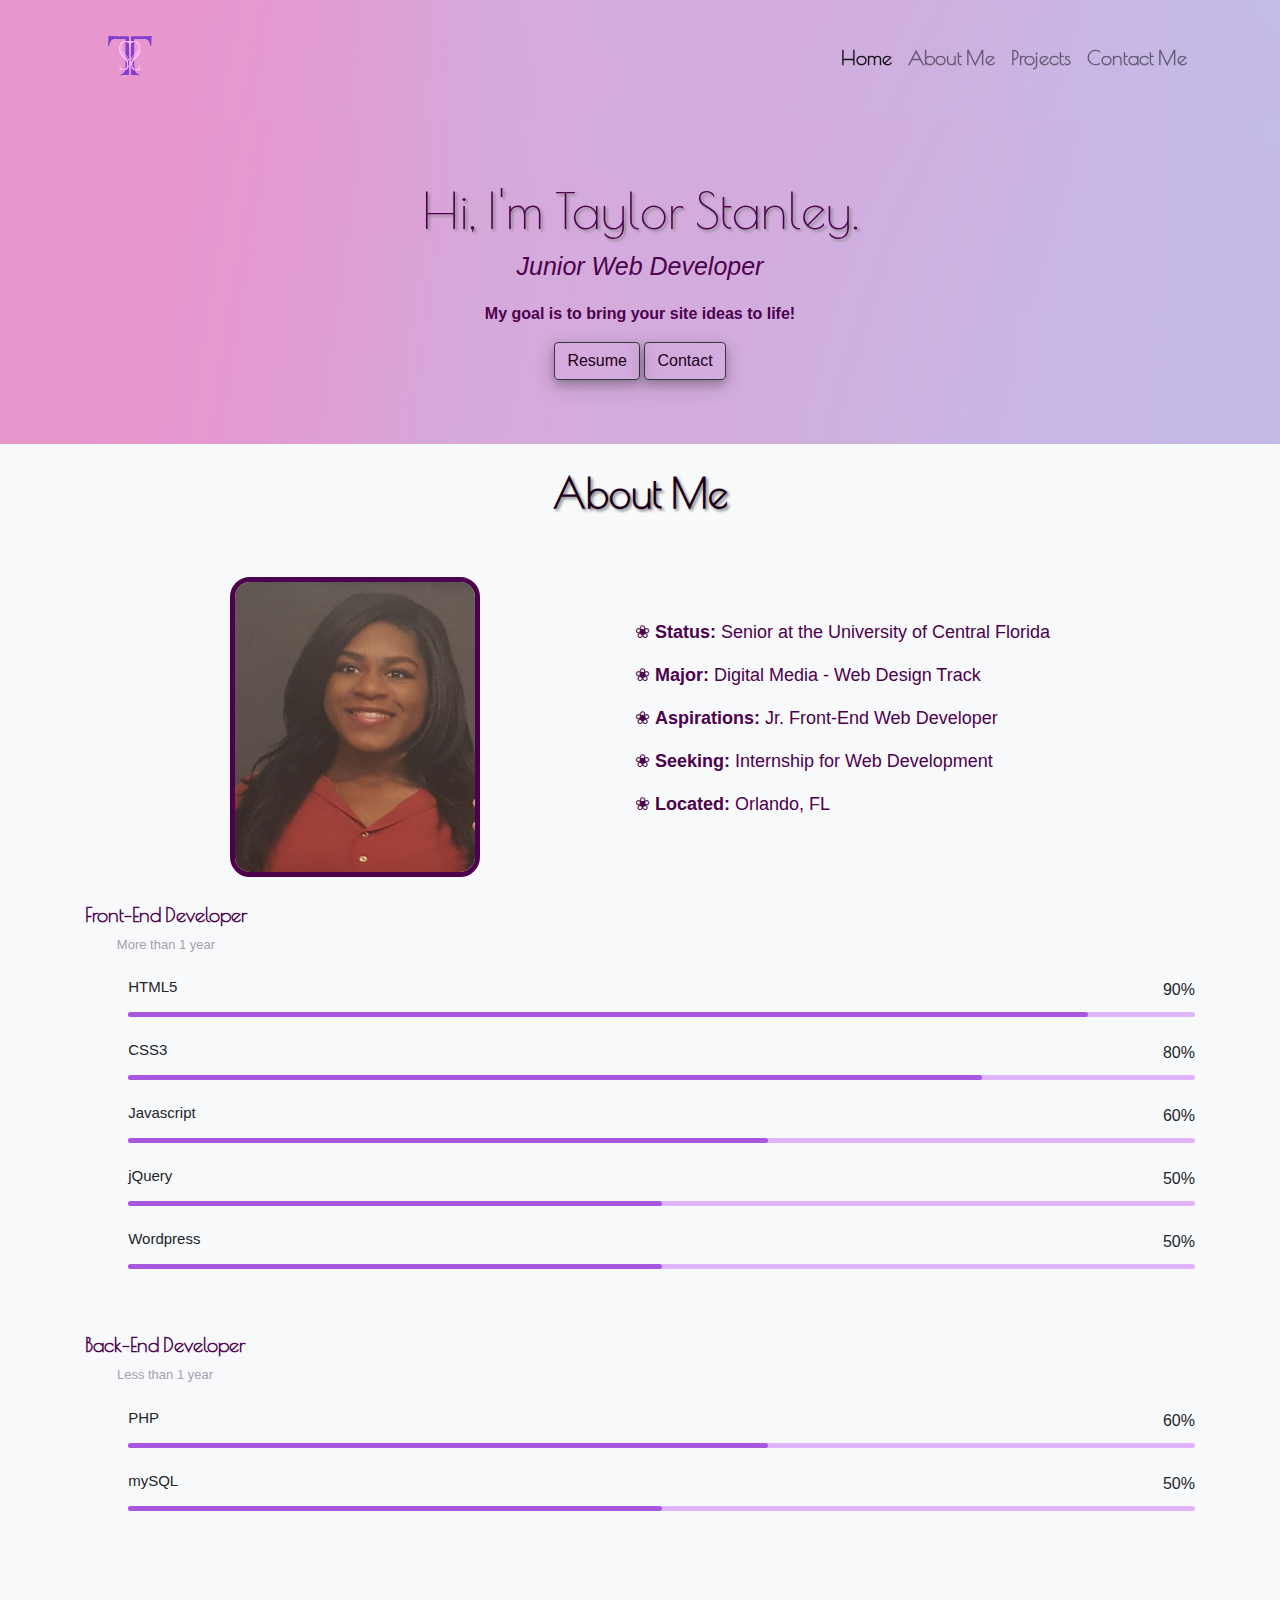
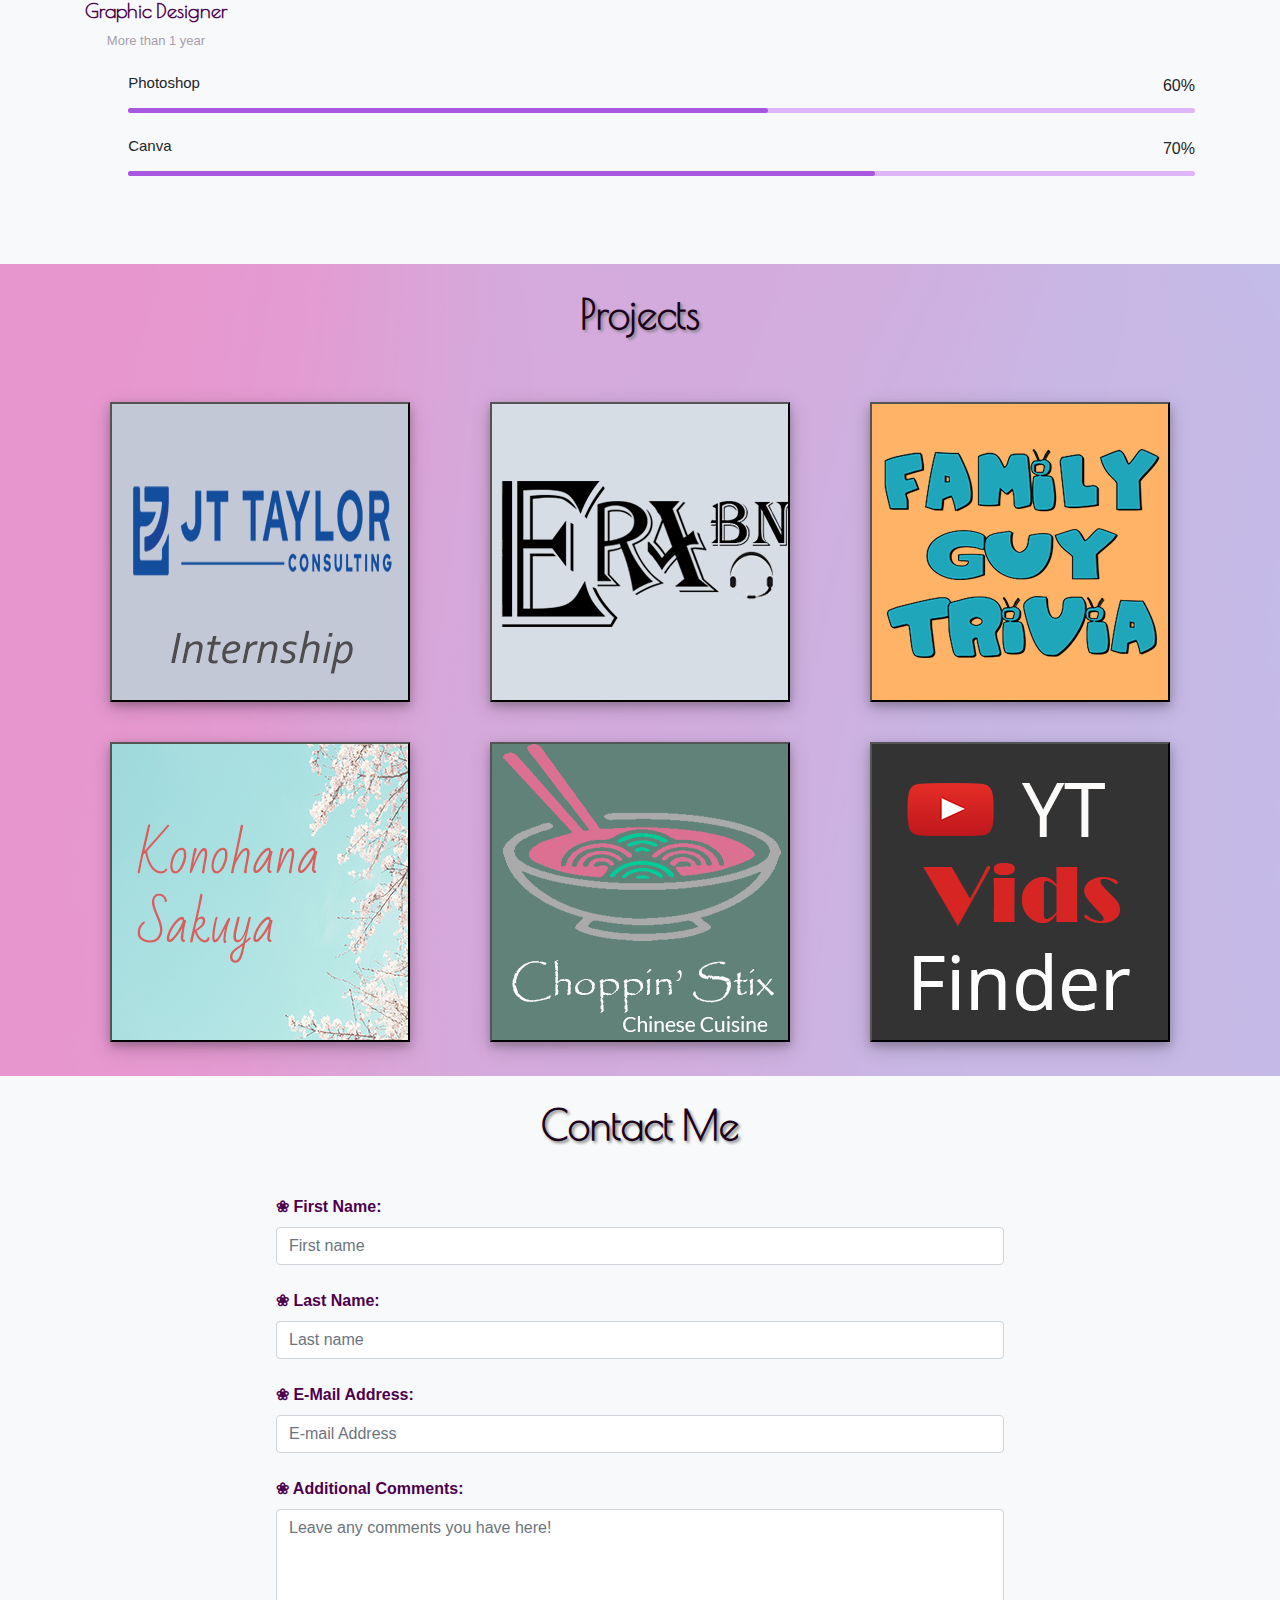
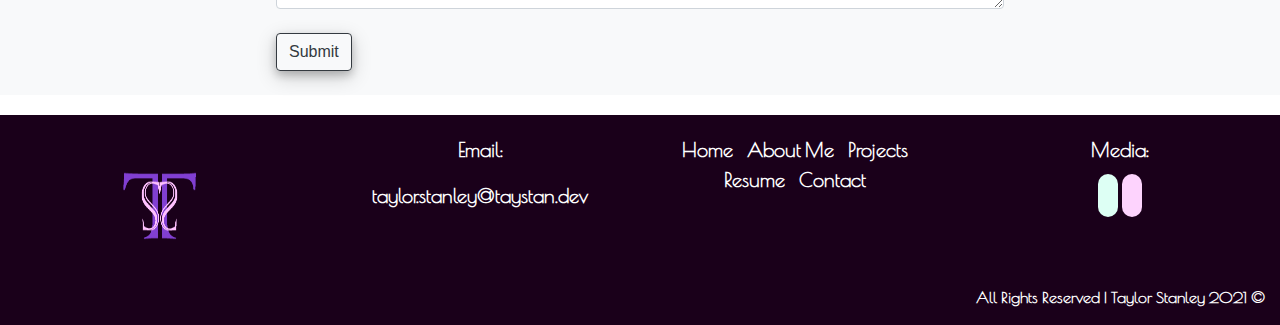
<file: index.html>
<html>
<head>
	<title>Taylor Stanley: Portfolio</title>
	<link rel="shortcut icon" href="image/favicon.ico"/>
	<meta name="viewport" content="width=device-width, initial-scale=1, shrink-to-fit=no">

	<!--Google fonts-->
	<link rel="preconnect" href="https://fonts.gstatic.com">
	<link href="https://fonts.googleapis.com/css2?family=Poiret+One&display=swap" rel="stylesheet">

	<!--Bootstrap-->
	<link rel="stylesheet" href="https://maxcdn.bootstrapcdn.com/bootstrap/4.0.0/css/bootstrap.min.css" integrity="sha384-Gn5384xqQ1aoWXA+058RXPxPg6fy4IWvTNh0E263XmFcJlSAwiGgFAW/dAiS6JXm" crossorigin="anonymous">
	
	<!--Font library-->
	<link rel="stylesheet" href="https://cdnjs.cloudflare.com/ajax/libs/font-awesome/5.15.3/css/all.min.css" integrity="sha512-iBBXm8fW90+nuLcSKlbmrPcLa0OT92xO1BIsZ+ywDWZCvqsWgccV3gFoRBv0z+8dLJgyAHIhR35VZc2oM/gI1w==" crossorigin="anonymous" referrerpolicy="no-referrer" />

	<!--My CSS-->
	<link rel="stylesheet" type="text/css" href="css/stylesheet.css">

	<!--jQuery, then JS-->
	<script src="https://ajax.googleapis.com/ajax/libs/jquery/3.6.0/jquery.min.js"></script>

	<!--My JS-->
	<script type="text/javascript" src="js/script.js"></script>

	
</head>

<body>
		<nav class="navbar navbar-expand-lg navbar-light bg-dusk sticky-top">
			<div class="container">

		  <a class="navbar-brand" href="https://taystan.dev/">
		  	<img src="image/taystan_logo.png" alt="logo TS" class="logo" width="90px" height="90px">
		  </a>
			  <button class="navbar-toggler" type="button" data-toggle="collapse" data-target="#navbarNav" aria-controls="navbarNav" aria-expanded="false" aria-label="Toggle navigation">
			    <span class="navbar-toggler-icon"></span>
			  </button>
			<div class="collapse navbar-collapse" id="navbarNav">
			    <ul class="navbar-nav ml-auto">
			      <li class="nav-item active">
			        <a class="nav-link" href="#home">Home<span class="sr-only">(current)</span></a>
			      </li>
			      <li class="nav-item">
			        <a class="nav-link" href="#bio">About Me</a>
			      </li>
			      <li class="nav-item">
			        <a class="nav-link" href="#projects">Projects</a>
			      </li>
			      <!--<li class="nav-item">
			        <a class="nav-link" href="https://taystan.dev/resume">Resume</a>
			      </li>-->
			      <li class="nav-item">
			        <a class="nav-link" href="#contact">Contact Me</a>
			      </li>
			    </ul>
			  </div>
			</div>
		</nav>
<!--Intro section-->
<header>
	<section>
		<div class="container-sm weight-text text-center bg-dusk" style="padding-top: 5%; padding-bottom: 5%;">
			<h1 class="h1-intro" id="home">Hi, I'm Taylor Stanley.</h1>
			<p id="p-intro"><em>Junior Web Developer</em></p>
			<p style="font-weight: 600;"> My goal is to bring your site ideas to life!</p>
			<button class="btn btn-outline-dark"><a id="button" href="Stanley_Infographic_Resume2021_Current.pdf" download="TayStanResume">Resume</a></button>
			<button class="btn btn-outline-dark"><a href="#contact" id="button">Contact</a></button>
		</div>
	</section>
</header>
<!--About Me section-->

<section>
		<div class="bg-light">
			<h1 class="text-center h1-aboutme" id="bio">About Me</h1>
			<br>
		

		<div class="container">
			<div class="box">
				<div class="item-Two">
					<img src="image/profile-pic.jpg" alt="Taylor Stanley Profile Pic" class="imgborder" width="250px" height="300px">
				</div>
				<div class="item-Three">
					<ul class="info">
						<li><p>&#x2740; <strong>Status:</strong> Senior at the University of Central Florida</p></li>
						<li><p>&#x2740; <strong>Major:</strong> Digital Media - Web Design Track</p></li>
						<li><p>&#x2740; <strong>Aspirations:</strong> Jr. Front-End Web Developer</p></li>
						<li><p>&#x2740; <strong>Seeking:</strong> Internship for Web Development</p></li>
						<li><p>&#x2740; <strong>Located:</strong> Orlando, FL</p></li>
					</ul>
				</div>
			</div>
		</div>
		<!--<div class="container">
			<p class="p-aboutme">I'm currently pursuing my B.A in Digital Media: <em>Web Design</em> track to build my skillset in web development. 
				I was attracted to UCF because of the proven track record of technological advancements and career networking opportunities Orlando offered. 
				I hope to join communities in the area that can further my learning process and help others achieve their goals. 
				I have strong foundational knowledge in HTML5, CSS3, Javascript, and jQuery for front-end, and PHP for back-end. My framework of choice is Bootstrap, and my primary software for graphic design is Adobe Photoshop. I'm currently learning React.js, Node.js and Wordpress while 
				pursuing a minor in Information Technology for a better understanding of communications technology.
			</p>
		</div>-->
		<br>

			<!--==================== SKILLS FRONT ====================-->
			<div class="container">						
				<div class="skills_content skills_open">
					<div class="skills_header">					
						<div>
							<h1 class="skills_title">Front-End Developer</h1>
							<span class="skills_subtitle">More than 1 year </span>
						</div>	
					</div>
						
					<div class="skills_list grid">
						<div class="skills_data">
							<div class="skills_titles">
								<h3 class="skills_name">HTML5</h3>
								<span class="skills_number">90%</span>
							</div>
							<div class="skills_bar">
								<span class="skills_percentage skills_html"></span>
							</div>
						</div>
						<br>
	
						<div class="skills_data">
							<div class="skills_titles">
								<h3 class="skills_name">CSS3</h3>
								<span class="skills_number">80%</span>
							</div>
							<div class="skills_bar">
								<span class="skills_percentage skills_css"></span>
							</div>
						</div>
						<br>
						
						<div class="skills_data">
							<div class="skills_titles">
								<h3 class="skills_name">Javascript</h3>
								<span class="skills_number">60%</span>
							</div>
							<div class="skills_bar">
								<span class="skills_percentage skills_js"></span>
							</div>
						</div>
						<br>
	
						<div class="skills_data">
							<div class="skills_titles">
								<h3 class="skills_name">jQuery</h3>
								<span class="skills_number">50%</span>
							</div>
							<div class="skills_bar">
								<span class="skills_percentage skills_jquery"></span>
							</div>
						</div>
						<br>

						<div class="skills_data">
							<div class="skills_titles">
								<h3 class="skills_name">Wordpress</h3>
								<span class="skills_number">50%</span>
							</div>
							<div class="skills_bar">
								<span class="skills_percentage skills_wp"></span>
							</div>
						</div>
					</div>
				</div>
			</div>
			<br>

			<!--==================== SKILLS BACK ====================-->
			<div class="container">						
				<div class="skills_content skills_open">
					<div class="skills_header">					
						<div>
							<h1 class="skills_title">Back-End Developer</h1>
							<span class="skills_subtitle">Less than 1 year </span>
						</div>	
					</div>
						
					<div class="skills_list grid">
						<div class="skills_data">
							<div class="skills_titles">
								<h3 class="skills_name">PHP</h3>
								<span class="skills_number">60%</span>
							</div>
							<div class="skills_bar">
								<span class="skills_percentage skills_php"></span>
							</div>
						</div>
						<br>
	
						<div class="skills_data">
							<div class="skills_titles">
								<h3 class="skills_name">mySQL</h3>
								<span class="skills_number">50%</span>
							</div>
							<div class="skills_bar">
								<span class="skills_percentage skills_mysql"></span>
							</div>
						</div>
						<br>
					</div>
				</div>
			</div>
			<br>

	<!--==================== SKILLS GRAPHIC ====================-->
	<div class="container">						
		<div class="skills_content skills_open">
			<div class="skills_header">					
				<div>
					<h1 class="skills_title">Graphic Designer</h1>
					<span class="skills_subtitle">More than 1 year </span>
				</div>	
			</div>
				
			<div class="skills_list grid">
				<div class="skills_data">
					<div class="skills_titles">
						<h3 class="skills_name">Photoshop</h3>
						<span class="skills_number">60%</span>
					</div>
					<div class="skills_bar">
						<span class="skills_percentage skills_ps"></span>
					</div>
				</div>
				<br>

				<div class="skills_data">
					<div class="skills_titles">
						<h3 class="skills_name">Canva</h3>
						<span class="skills_number">70%</span>
					</div>
					<div class="skills_bar">
						<span class="skills_percentage skills_canva"></span>
					</div>
				</div>
				<br>
			</div>
		</div>
	</div>
	<br>
</section>

<!--Projects-->
<section>
	<article class="bg-dusk">
		<h1 class="text-center h1-projects" id="projects">Projects</h1>
		
<div class="container">
	<div class="row justify-content-center">

		<!--Link for JT Internship-->
		<div class="col-sm">
			<!-- Button for JT Internship-->
				<a href="https://tam-114.github.io/internship2021/">
					<button id="myBtnJT"></button>
				</a>
		</div>

		<div class="col-sm">
			<!--Modal for ERA.BN-->
			<!-- Trigger/Open The Modal -->
			<button id="myBtnERA"></button>
		
			<!-- The Modal -->
			<div id="myModalERA" class="modal">
					<!-- Modal content -->
				<div class="modal-content">
						<span class="close">&times;</span>
					<h2 class="h2-font">Era.Bn</h2>
					<div id="carouselExampleControls1" class="carousel slide" data-interval="false">
						<div class="carousel-inner">
							<div class="carousel-item active">
								<img class="d-block img-width" src="image/erabn.png" alt="ERA.BN Call Center Home">
							</div>
							<div class="carousel-item">
								<img class="d-block img-width" src="image/erabn2.png" alt="ERA.BN Call Center About Us">
							</div>
						</div>
						<a class="carousel-control-prev" href="#carouselExampleControls1" role="button" data-slide="prev">
							<span class="carousel-control-prev-icon" aria-hidden="true"></span>
							<span class="sr-only">Previous</span>
						</a>
						<a class="carousel-control-next" href="#carouselExampleControls1" role="button" data-slide="next">
							<span class="carousel-control-next-icon" aria-hidden="true"></span>
							<span class="sr-only">Next</span>
						</a>
					</div>
					<br>
					<p class="text-center p-dark"><a href="https://www.erabn.com/" style="color: #cfe9fc;">Link</a> to project using Google Sites to create a Call Center webpage for the company ERA.BN.</p>
					<div class="text-center">
						<img src="icons/Google_Sites_icon-32px.png" class="rounded" alt="Google Sites icon">
					</div>
				</div>
			</div>
		</div>
	<br>
		<!--Modal for FG Trivia-->
		<div class="col-sm">
		<!-- Trigger/Open The Modal -->
		<button id="myBtnFG"></button>
		<!-- The Modal -->
			<div id="myModalFG" class="modal">
				<!-- Modal content -->
				<div class="modal-content">
					<span class="close">&times;</span>
					<h2 class="h2-font">Family Guy Trivia</h2>
						<div id="carouselExampleControls2" class="carousel slide" data-interval="false">
							<div class="carousel-inner">
								<div class="carousel-item active">
									<img class="d-block img-width" src="image/fg-trivia2-screenshot.png" alt="Family Guy Trivia">
								</div>					
								<div class="carousel-item">
									<img class="d-block img-width" src="image/fg-trivia4-screenshot.png" alt="Family Guy Trivia">
								</div>
							</div><!--<div class="carousel-inner">-->
							<a class="carousel-control-prev" href="#carouselExampleControls2" role="button" data-slide="prev">
								<span class="carousel-control-prev-icon" aria-hidden="true"></span>
								<span class="sr-only">Previous</span>
							</a>
							<a class="carousel-control-next" href="#carouselExampleControls2" role="button" data-slide="next">
								<span class="carousel-control-next-icon" aria-hidden="true"></span>
									<span class="sr-only">Next</span>
							</a>
						</div><!--<div id="carouselExampleControls2" class="carousel slide" data-interval="false">-->
					<br>
						<p class="text-center p-dark"><a href="https://tam-114.github.io/fgtrivia/" style="color: #cfe9fc;">Link</a> to current personal project creating a trivia website based on the television show, "Family Guy."</p>
						<div class="text-center">
							<img src="icons/html-32.png" class="rounded" alt="HTML icon">
							<img src="icons/css-32.png" class="rounded" alt="CSS icon">
							<img src="icons/js-32.png" class="rounded" alt="Javascript icon">
						</div><!--<div class="text-center">-->
				</div><!--<div class="modal-content">-->
			</div><!--<div id="myModal" class="modal">-->
		</div><!--<div class="col">-->
	</div><!--end of row-->
	
	
	<!--Modal for Konohana-->
	<div class="row justify-content-center">
		<div class="col-sm">
		<!-- Trigger/Open The Modal -->
		<button id="myBtnKO"></button>
		<!-- The Modal -->
			<div id="myModalKO" class="modal">
			<!-- Modal content -->
			<div class="modal-content">
					<span class="close">&times;</span>
					<h2 class="h2-font">Konohana Sakuya</h2>
				<div id="carouselExampleControls3" class="carousel slide" data-interval="false">
					<div class="carousel-inner">
						<div class="carousel-item active">
							<img class="d-block img-width" src="image/sakuya-hime-login.png" alt="Konohanasakuya Login">
						</div>				
					<div class="carousel-item">
						<img class="d-block img-width" src="image/sakuya-hime-screenshot-crop.png" alt="Konohanasakuya Info">
					</div>
					</div><!--<div class="carousel-inner">-->
						<a class="carousel-control-prev" href="#carouselExampleControls3" role="button" data-slide="prev">
							<span class="carousel-control-prev-icon" aria-hidden="true"></span>
							<span class="sr-only">Previous</span>
						</a>
						<a class="carousel-control-next" href="#carouselExampleControls3" role="button" data-slide="next">
							<span class="carousel-control-next-icon" aria-hidden="true"></span>
							<span class="sr-only">Next</span>
						</a>
				</div><!--<div id="carouselExampleControls2" class="carousel slide" data-interval="false">-->
			<br>
			<p class="text-center p-dark"><!--<a href="https://sakuyahime.000webhostapp.com/index.php" style="color: #cfe9fc;"></a>-->Link to personal project about Princess Konohanasakuya, using PHP and MySQL with an account system hosted on 000webhost.</p>
				<div class="text-center">
					<img src="icons/php-48.png" class="rounded" alt="PHP icon">
					<img src="icons/mysql2-48.png" class="rounded" alt="MySQL icon">
				</div>
			</div><!--<div class="modal-content">-->
			</div><!--<div id="myModal" class="modal">-->
		</div><!--<div class="col">-->
				
	<br>
	
		<!--Modal for Restaurant Menu-->
		<div class="col-sm">
		<!-- Trigger/Open The Modal -->
		<button id="myBtnMENU"></button>
		<!-- The Modal -->
		<div id="myModalMENU" class="modal">
			<!-- Modal content -->
			<div class="modal-content">
				<span class="close">&times;</span>
					<h2 class="h2-font">Choppin' Stix</h2>
				<div id="carouselExampleControls4" class="carousel slide" data-interval="false">
					<div class="carousel-inner">
						<div class="carousel-item active">
							<img class="d-block img-width" src="image/choppin-stix-screenshot1.png" alt="Restaurant Menu Home">
						</div>							
						<div class="carousel-item">
							<img class="d-block img-width" src="image/choppin-stix-screenshot2.png" alt="Restaurant Menu Desserts">
						</div>
					</div><!--<div class="carousel-inner">-->
					<a class="carousel-control-prev" href="#carouselExampleControls4" role="button" data-slide="prev">
						<span class="carousel-control-prev-icon" aria-hidden="true"></span>
						<span class="sr-only">Previous</span>
					</a>
					<a class="carousel-control-next" href="#carouselExampleControls4" role="button" data-slide="next">
						<span class="carousel-control-next-icon" aria-hidden="true"></span>
						<span class="sr-only">Next</span>
					</a>
				</div>
			<br>
				<p class="text-center p-dark"><a href="https://tam-114.github.io/menu/" style="color: #cfe9fc;">Link</a> to personal project creating a restaurant menu with a faux shop name "Choppin' Stix" using HTML and CSS.</p>
				<div class="text-center">
					<img src="icons/html-32.png" class="rounded" alt="HTML icon">
					<img src="icons/css-32.png" class="rounded" alt="CSS icon">
				</div>
			</div><!--<div class="modal-content">-->
		</div><!--<div id="myModal" class="modal">-->
		</div><!--<div class="col">-->
	<!--</div>end of row-->
	

	<!--Modal for YT Vids Finder-->
	<!--<div class="row justify-content-center">-->
		<div class="col-sm">
		<!-- Trigger/Open The Modal -->
		<button id="myBtnYT"></button>
		<!-- The Modal -->
			<div id="myModalYT" class="modal">
			<!-- Modal content -->
			<div class="modal-content">
					<span class="close">&times;</span>
					<h2 class="h2-font">YT Vids Finder</h2>
				<div id="carouselExampleControls5" class="carousel slide" data-interval="false">
					<div class="carousel-inner">
						<div class="carousel-item active">
							<img class="d-block img-width" src="image/yt-vids1.png" alt="YT Vids homepage">
						</div>				
					<div class="carousel-item">
						<img class="d-block img-width" src="image/yt-vids2.png" alt="YT vids search">
					</div>
					<div class="carousel-item">
						<img class="d-block img-width" src="image/yt-vids3.png" alt="YT vids search2">
					</div>
					</div><!--<div class="carousel-inner">-->
						<a class="carousel-control-prev" href="#carouselExampleControls5" role="button" data-slide="prev">
							<span class="carousel-control-prev-icon" aria-hidden="true"></span>
							<span class="sr-only">Previous</span>
						</a>
						<a class="carousel-control-next" href="#carouselExampleControls5" role="button" data-slide="next">
							<span class="carousel-control-next-icon" aria-hidden="true"></span>
							<span class="sr-only">Next</span>
						</a>
				</div><!--<div id="carouselExampleControls2" class="carousel slide" data-interval="false">-->
			<br>
			<p class="text-center p-dark"><a href="https://tam-114.github.io/YTVidsFinder/" style="color: #cfe9fc;">Link</a> to personal project of a search engine for Youtube using the Youtube API.</p>
				<div class="text-center">
					<img src="icons/html-32.png" class="rounded" alt="HTML icon">
					<img src="icons/css-32.png" class="rounded" alt="CSS icon">
					<img src="icons/js-32.png" class="rounded" alt="Javascript icon">
				</div>
			</div><!--<div class="modal-content">-->
			</div><!--<div id="myModal" class="modal">-->
		</div><!--<div class="col">-->
	</div><!--end of row-->		
	<br>
</div><!--end of container-->
</article>
</section>

<!--Contact me-->
<div class="bg-light">
	<h1 class="text-center h1-contact" id="contact">Contact Me</h1>

	<form action="https://formsubmit.co/6985359f71b20d41cd975119009a467a" method="POST">
		<div class="form-group bg-light narrow" style="margin: 20px 20px;">
			<label for="ftname">&#x2740; First Name:</label>
			<input class="form-control" type="text" id="ftname" name="firstname" placeholder="First name">
			<br>

			<label for="ltname">&#x2740; Last Name:</label>
			<input class="form-control" type="text" id="ltname" name="lastname" placeholder="Last name">
			<br>

			<label for="emailadd">&#x2740; E-Mail Address:</label>
			<input class="form-control" type="email" id="emailadd" name="emailaddress" placeholder="E-mail Address">
			<br>

			<label for="comment">&#x2740; Additional Comments:</label>
			<textarea class="form-control" id="comment" name="comment" placeholder="Leave any comments you have here!" style="height: 100px;"></textarea>
			<br>

			<input type="text" name="_gotcha" style="display:none;" />

			<input class="btn btn-outline-dark" type="submit" value="Submit">
			<br>
			<br>
		</div>
	</form>
</div>

<!--footer-->
	<footer class="bg-dark-purple container">
		<div class="row">
			<div class="col-sm">
				<a href="https://taystan.dev/">
			  		<img src="image/taystan_logo.png" alt="logo TS" class="logo" width="150px" height="150px">
			  	</a>
			</div>
			<div class="col-sm">
				<p class="p-dark">Email:</p>
				<p class="p-dark">taylor.stanley@taystan.dev</p>
			</div>
			<div class="col-sm">
				<a href="https://taystan.dev/" id="footer-links">Home</a>
				<a href="https://taystan.dev/#bio" id="footer-links">About Me</a>
				<a href="https://taystan.dev/#projects" id="footer-links">Projects</a>
				<a href="TaylorStanley_InfographicResume2021.pdf" download="TayStanResume" id="footer-links">Resume</a>
				<a href="https://taystan.dev/#contact" id="footer-links">Contact</a>
			</div>
			<div class="col-sm">
				<p class="p-dark">Media:</p>
				<a href="https://linkedin.com/in/tstanwebdev/" class="fab fa-linkedin"></a>
				<a href="https://github.com/tam-114/" class="fab fa-github"></a>
			</div>
		</div>
		<div class="row">
			<div class="col align-self-end">
				<p id="p-trademark">All Rights Reserved | Taylor Stanley 2021 &copy;</p>
			</div>
		</div>
	</footer>

	<!--Javascript BootStrap script-->
	<script src="https://code.jquery.com/jquery-3.2.1.slim.min.js" integrity="sha384-KJ3o2DKtIkvYIK3UENzmM7KCkRr/rE9/Qpg6aAZGJwFDMVNA/GpGFF93hXpG5KkN" crossorigin="anonymous"></script>
	<script src="https://cdnjs.cloudflare.com/ajax/libs/popper.js/1.12.9/umd/popper.min.js" integrity="sha384-ApNbgh9B+Y1QKtv3Rn7W3mgPxhU9K/ScQsAP7hUibX39j7fakFPskvXusvfa0b4Q" crossorigin="anonymous"></script>
	<script src="https://maxcdn.bootstrapcdn.com/bootstrap/4.0.0/js/bootstrap.min.js" integrity="sha384-JZR6Spejh4U02d8jOt6vLEHfe/JQGiRRSQQxSfFWpi1MquVdAyjUar5+76PVCmYl" crossorigin="anonymous"></script>
</body>
</html>
</file>
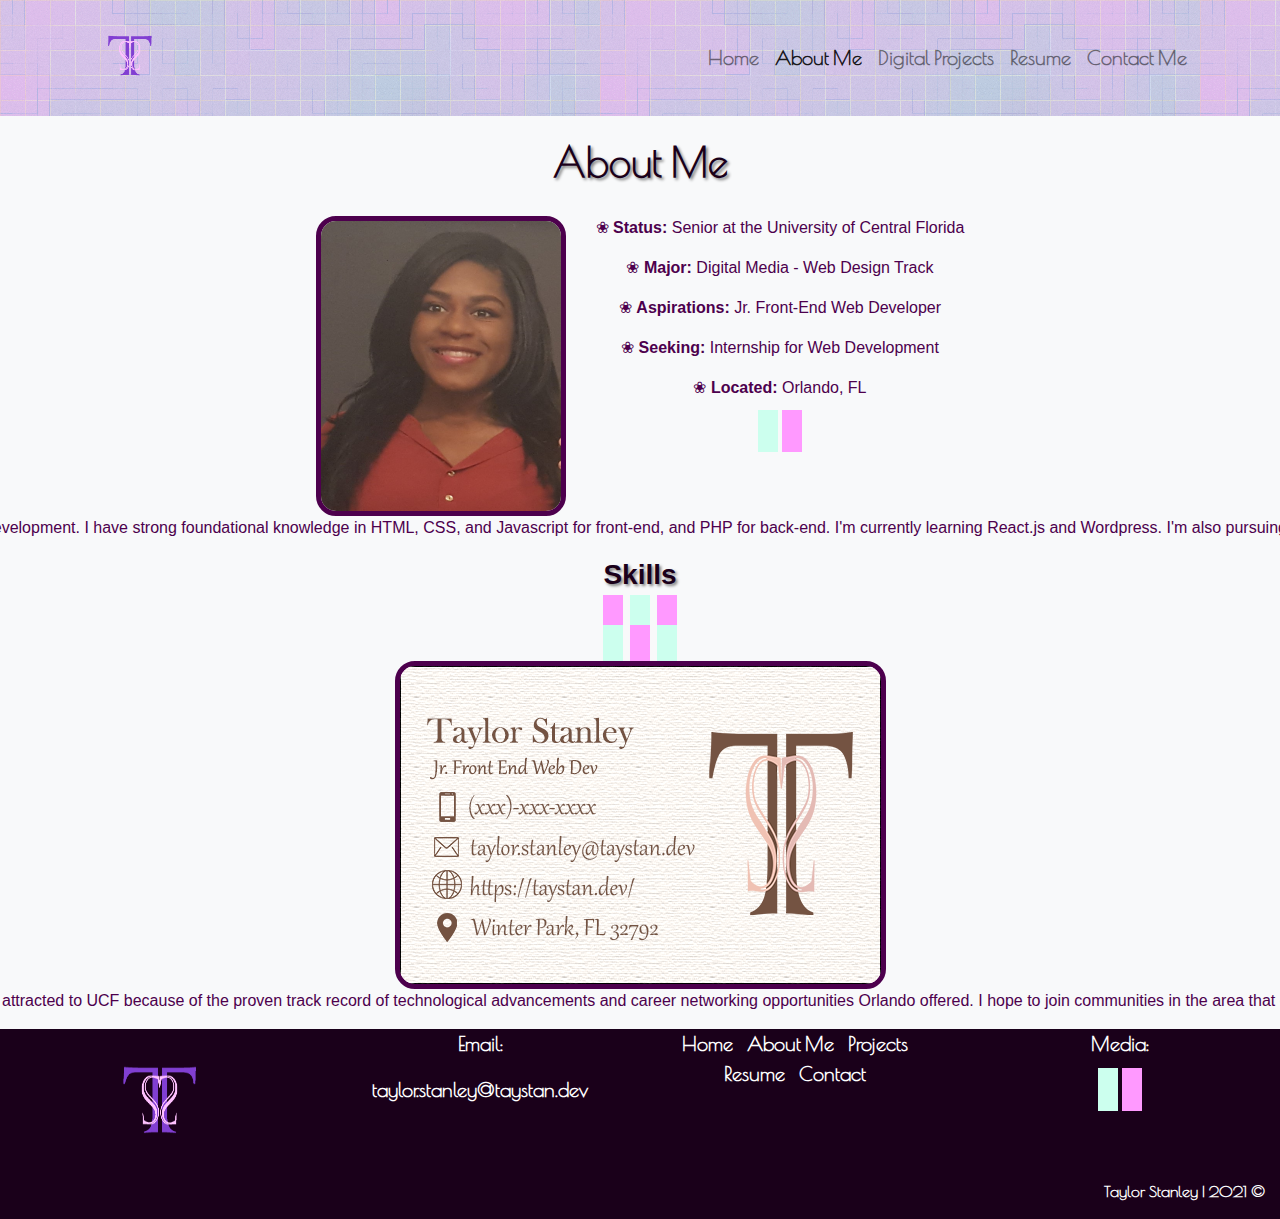
<file: biography.html>
<html>
<head>
	<title>Taylor Stanley: Portfolio</title>
	<link rel="shortcut icon" href="image/favicon.ico"/>
	<!--<link rel="stylesheet" type="text/css" href="style.css">-->
	<link rel="preconnect" href="https://fonts.gstatic.com">
	<link href="https://fonts.googleapis.com/css2?family=Poiret+One&display=swap" rel="stylesheet">
	<link rel="stylesheet" href="https://maxcdn.bootstrapcdn.com/bootstrap/4.0.0/css/bootstrap.min.css" integrity="sha384-Gn5384xqQ1aoWXA+058RXPxPg6fy4IWvTNh0E263XmFcJlSAwiGgFAW/dAiS6JXm" crossorigin="anonymous">
	<meta name="viewport" content="width=device-width, initial-scale=1, shrink-to-fit=no">
	<link rel="stylesheet" type="text/css" href="stylesheet.css">
	<!--<link rel="stylesheet" href="https://cdnjs.cloudflare.com/ajax/libs/font-awesome/4.7.0/css/font-awesome.min.css">-->
	<link rel="stylesheet" href="https://cdnjs.cloudflare.com/ajax/libs/font-awesome/5.15.3/css/all.min.css" integrity="sha512-iBBXm8fW90+nuLcSKlbmrPcLa0OT92xO1BIsZ+ywDWZCvqsWgccV3gFoRBv0z+8dLJgyAHIhR35VZc2oM/gI1w==" crossorigin="anonymous" referrerpolicy="no-referrer" />
</head>
<body class="bg-light">
	<div>
		<!--<nav class="navbar navbar-expand-lg navbar-light bg-light">-->

		<nav class="navbar navbar-expand-lg navbar-light bg-dusk">
			<div class="container">

		  <a class="navbar-brand" href="https://taystan.dev/">
		  	<img src="image/taystan_logo.png" alt="logo TS" class="logo" width="90px" height="90px">
		  </a>
			  <button class="navbar-toggler" type="button" data-toggle="collapse" data-target="#navbarNav" aria-controls="navbarNav" aria-expanded="false" aria-label="Toggle navigation">
			    <span class="navbar-toggler-icon"></span>
			  </button>
			<div class="collapse navbar-collapse" id="navbarNav">
			    <ul class="navbar-nav ml-auto">
			      <li class="nav-item">
			        <a class="nav-link" href="https://taystan.dev/">Home</a>
			      </li>
			      <li class="nav-item active">
			        <a class="nav-link" href="https://taystan.dev/biography">About Me<span class="sr-only">(current)</span></a>
			      </li>
			      <li class="nav-item">
			        <a class="nav-link" href="https://taystan.dev/projects">Digital Projects</a>
			      </li>
			      <li class="nav-item">
			        <a class="nav-link" href="https://taystan.dev/resume">Resume</a>
			      </li>
			      <li class="nav-item">
			        <a class="nav-link" href="https://taystan.dev/contact">Contact Me</a>
			      </li>
			    </ul>
			  </div>
			</div>
		</nav>
	</div>
	
	<div class="container text-center">
		<h1 id="h1-aboutme">About Me</h1>
			<div class="row justify-content-center">
				<div class="col-md-auto">
					<img src="image/profile-pic.jpg" alt="Taylor Stanley Profile Pic" class="imgborder" width="250px" height="300px">
				</div>

				<div class="col-md-auto">
					<p>&#x2740; <strong>Status:</strong> Senior at the University of Central Florida</p>
					<p>&#x2740; <strong>Major:</strong> Digital Media - Web Design Track</p>
					<p>&#x2740; <strong>Aspirations:</strong> Jr. Front-End Web Developer</p>
					<p>&#x2740; <strong>Seeking:</strong> Internship for Web Development</p>
					<p>&#x2740; <strong>Located:</strong> Orlando, FL</p>

					<div class="text-center">
						<a href="https://github.com/tam-114/" class="fab fa-linkedin"></a>
						<a href="https://linkedin.com/in/tstanwebdev/" class="fab fa-github"></a>
					</div>
				</div>
				<div class="row justify-content-center">
					<div class="col-md-auto">
						<p style="text-align: left; text-align: center;">I'm currently pursuing my B.A in Digital Media: <em>Web Design</em> track to build my skillset in web development. I have strong foundational knowledge in HTML, CSS, and Javascript for front-end, and PHP for back-end. I'm currently learning React.js and Wordpress. I'm also pursuing a minor in Information Technology for a better understanding of communications technology.</p>
					</div>
					<div class="col-md-auto">
						<h3 id="h3-skills">Skills</h3>
						<a href="#" class="fab fa-html5"></a>
						<a href="#" class="fab fa-css3"></a>
						<a href="#" class="fab fa-js"></a>
							<br>
						<a href="#" class="fab fa-bootstrap"></a>
						<a href="#" class="fab fa-wordpress"></a>
						<a href="#" class="fab fa-php"></a>
					</div>
				</div>
					
				<div class="row justify-content-center">
					<div class="col-md-auto">
						<!--business card pic-->
						<img src="image/business_card-no-phone.png" class="imgborder">
					</div>
					<div class="col-md-auto">
						<!--Description-->
						<p style="text-align: left;">For graphic design, my primary software is Adobe Photoshop. I was attracted to UCF because of the proven track record of technological advancements and career networking opportunities Orlando offered. I hope to join communities in the area that can further my learning process and help others achieve their goals. </p>
					</div>
				</div>
			</div>
	</div>


<!--footer-->
<footer class="bg-dark-purple container">
		<div class="row">
			<div class="col-sm">
				<a href="https://taystan.dev/">
			  		<img src="image/taystan_logo.png" alt="logo TS" class="logo" width="150px" height="150px">
			  	</a>
			</div>
			<div class="col-sm">
				<p id="p-dark">Email:</p>
				<p id="p-dark">taylor.stanley@taystan.dev</p>
			</div>
			<div class="col-sm">
				<a href="https://taystan.dev/" id="footer-links">Home</a>
				<a href="https://taystan.dev/biography" id="footer-links">About Me</a>
				<a href="https://taystan.dev/projects" id="footer-links">Projects</a>
				<a href="https://taystan.dev/resume" id="footer-links">Resume</a>
				<a href="https://taystan.dev/contact" id="footer-links">Contact</a>
			</div>
			<div class="col-sm">
				<p id="p-dark">Media:</p>
				<a href="https://github.com/tam-114/" class="fab fa-linkedin"></a>
				<a href="https://linkedin.com/in/tstanwebdev/" class="fab fa-github"></a>
			</div>
		</div>
		<div class="row">
			<div class="col align-self-end">
				<p id="p-trademark">Taylor Stanley | 2021 &copy;</p>
			</div>
		</div>
	</footer>




	<!--Javascript BootStrap script-->
	<script src="https://code.jquery.com/jquery-3.2.1.slim.min.js" integrity="sha384-KJ3o2DKtIkvYIK3UENzmM7KCkRr/rE9/Qpg6aAZGJwFDMVNA/GpGFF93hXpG5KkN" crossorigin="anonymous"></script>
	<script src="https://cdnjs.cloudflare.com/ajax/libs/popper.js/1.12.9/umd/popper.min.js" integrity="sha384-ApNbgh9B+Y1QKtv3Rn7W3mgPxhU9K/ScQsAP7hUibX39j7fakFPskvXusvfa0b4Q" crossorigin="anonymous"></script>
	<script src="https://maxcdn.bootstrapcdn.com/bootstrap/4.0.0/js/bootstrap.min.js" integrity="sha384-JZR6Spejh4U02d8jOt6vLEHfe/JQGiRRSQQxSfFWpi1MquVdAyjUar5+76PVCmYl" crossorigin="anonymous"></script>
</body>
</html>
</file>
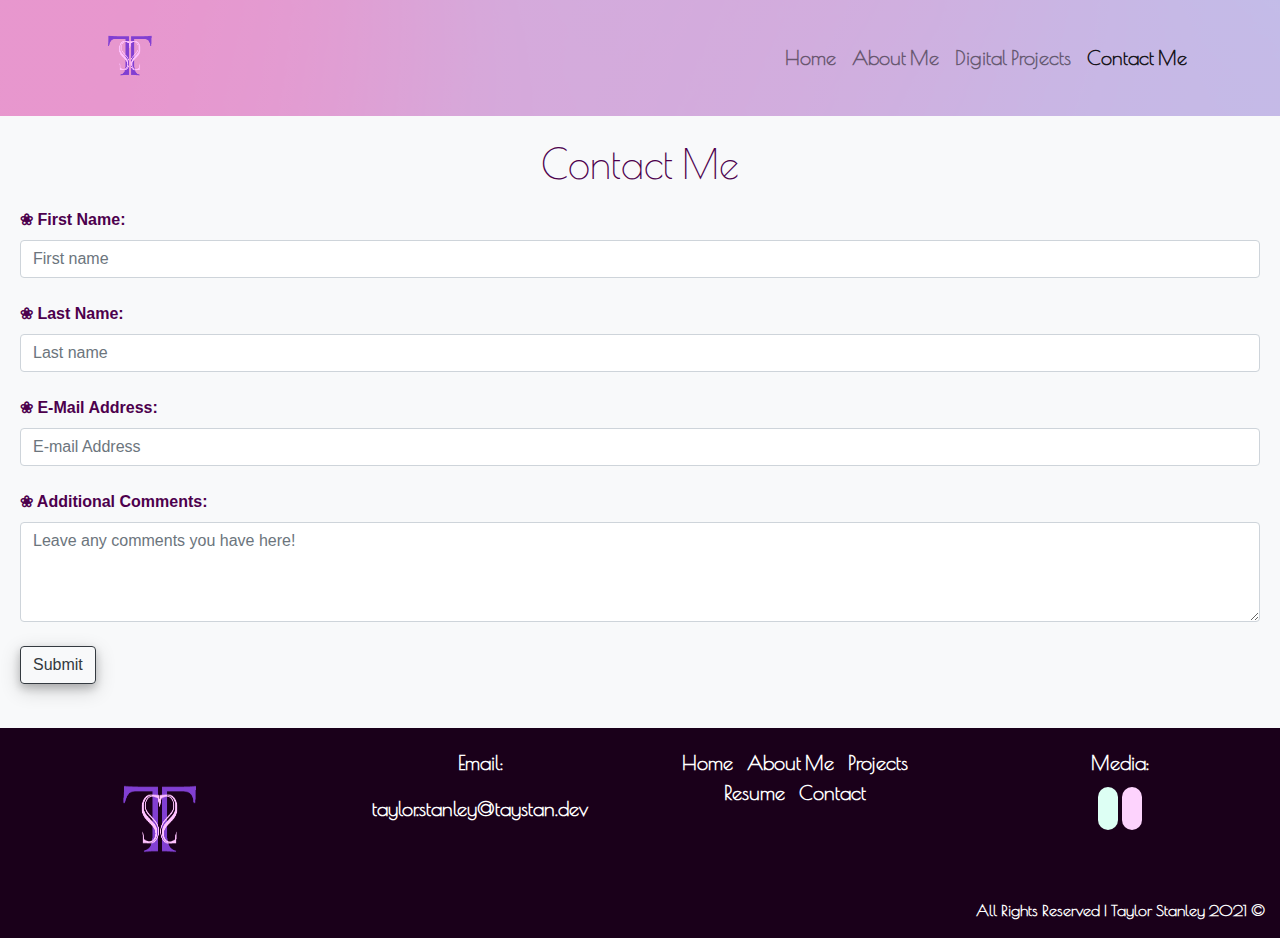
<file: contact.html>
<html>
<head>
	<title>Taylor Stanley: Portfolio</title>
	<link rel="shortcut icon" href="image/favicon.ico"/>
	<!--<link rel="stylesheet" type="text/css" href="style.css">-->
	<link rel="preconnect" href="https://fonts.gstatic.com">
	<link href="https://fonts.googleapis.com/css2?family=Poiret+One&display=swap" rel="stylesheet">
	<link rel="stylesheet" href="https://maxcdn.bootstrapcdn.com/bootstrap/4.0.0/css/bootstrap.min.css" integrity="sha384-Gn5384xqQ1aoWXA+058RXPxPg6fy4IWvTNh0E263XmFcJlSAwiGgFAW/dAiS6JXm" crossorigin="anonymous">
	<meta name="viewport" content="width=device-width, initial-scale=1, shrink-to-fit=no">
	<link rel="stylesheet" type="text/css" href="css/stylesheet.css">
	<link rel="stylesheet" href="https://cdnjs.cloudflare.com/ajax/libs/font-awesome/5.15.3/css/all.min.css" integrity="sha512-iBBXm8fW90+nuLcSKlbmrPcLa0OT92xO1BIsZ+ywDWZCvqsWgccV3gFoRBv0z+8dLJgyAHIhR35VZc2oM/gI1w==" crossorigin="anonymous" referrerpolicy="no-referrer" />
</head>
<body class="bg-light">
	<div>
		<!--<nav class="navbar navbar-expand-lg navbar-light bg-light">-->

		<nav class="navbar navbar-expand-lg navbar-light bg-dusk">
			<div class="container">

		  <a class="navbar-brand" href="https://taystan.dev/">
		  	<img src="image/taystan_logo.png" alt="logo TS" class="logo" width="90px" height="90px">
		  </a>
			  <button class="navbar-toggler" type="button" data-toggle="collapse" data-target="#navbarNav" aria-controls="navbarNav" aria-expanded="false" aria-label="Toggle navigation">
			    <span class="navbar-toggler-icon"></span>
			  </button>
			<div class="collapse navbar-collapse" id="navbarNav">
			    <ul class="navbar-nav ml-auto">
			      <li class="nav-item">
			        <a class="nav-link" href="https://taystan.dev/">Home</a>
			      </li>
			      <li class="nav-item">
			        <a class="nav-link" href="https://taystan.dev/#biography">About Me</a>
			      </li>
			      <li class="nav-item">
			        <a class="nav-link" href="https://taystan.dev/#projects">Digital Projects</a>
			      </li>
			      <li class="nav-item active">
			        <a class="nav-link" href="https://taystan.dev/contact">Contact Me <span class="sr-only">(current)</span></a>
			      </li>
			    </ul>
			  </div>
			</div>
		</nav>
	</div>

<br>
<div>
	<h1 class="text-center" id="h1-contact">Contact Me</h1>
</div>
<!--<div class="container">-->
	<form method="post" action="https://formspree.io/f/xwkwgrnb">
		<div class="form-group" style="margin: 20px 20px;">
			<label for="ftname">&#x2740; First Name:</label>
			<input class="form-control" type="text" id="ftname" name="firstname" placeholder="First name">
			<br>

			<label for="ltname">&#x2740; Last Name:</label>
			<input class="form-control" type="text" id="ltname" name="lastname" placeholder="Last name">
			<br>

			<label for="emailadd">&#x2740; E-Mail Address:</label>
			<input class="form-control" type="email" id="emailadd" name="emailaddress" placeholder="E-mail Address">
			<br>

			<label for="comment">&#x2740; Additional Comments:</label>
			<textarea class="form-control" id="comment" name="comment" placeholder="Leave any comments you have here!" style="height: 100px;"></textarea>
			<br>

			<input class="btn btn-outline-dark" type="submit" value="Submit">
			<br>
			<br>
		</div>
	</form>
</div>

<!--footer-->
<footer class="bg-dark-purple container">
	<div class="row">
		<div class="col-sm">
			<a href="https://taystan.dev/">
				  <img src="image/taystan_logo.png" alt="logo TS" class="logo" width="150px" height="150px">
			  </a>
		</div>
		<div class="col-sm">
			<p class="p-dark">Email:</p>
			<p class="p-dark">taylor.stanley@taystan.dev</p>
		</div>
		<div class="col-sm">
			<a href="https://taystan.dev/" id="footer-links">Home</a>
			<a href="https://taystan.dev/#bio" id="footer-links">About Me</a>
			<a href="https://taystan.dev/#projects" id="footer-links">Projects</a>
			<a href="TaylorStanley_InfographicResume2021.pdf" download="TayStanResume" id="footer-links">Resume</a>
			<a href="https://taystan.dev/#contact" id="footer-links">Contact</a>
		</div>
		<div class="col-sm">
			<p class="p-dark">Media:</p>
			<a href="https://linkedin.com/in/tstanwebdev/" class="fab fa-linkedin"></a>
			<a href="https://github.com/tam-114/" class="fab fa-github"></a>
		</div>
	</div>
	<div class="row">
		<div class="col align-self-end">
			<p id="p-trademark">All Rights Reserved | Taylor Stanley 2021 &copy;</p>
		</div>
	</div>
</footer>

	<!--Javascript BootStrap script-->
	<script src="https://code.jquery.com/jquery-3.2.1.slim.min.js" integrity="sha384-KJ3o2DKtIkvYIK3UENzmM7KCkRr/rE9/Qpg6aAZGJwFDMVNA/GpGFF93hXpG5KkN" crossorigin="anonymous"></script>
	<script src="https://cdnjs.cloudflare.com/ajax/libs/popper.js/1.12.9/umd/popper.min.js" integrity="sha384-ApNbgh9B+Y1QKtv3Rn7W3mgPxhU9K/ScQsAP7hUibX39j7fakFPskvXusvfa0b4Q" crossorigin="anonymous"></script>
	<script src="https://maxcdn.bootstrapcdn.com/bootstrap/4.0.0/js/bootstrap.min.js" integrity="sha384-JZR6Spejh4U02d8jOt6vLEHfe/JQGiRRSQQxSfFWpi1MquVdAyjUar5+76PVCmYl" crossorigin="anonymous"></script>
</body>
</html>
</file>
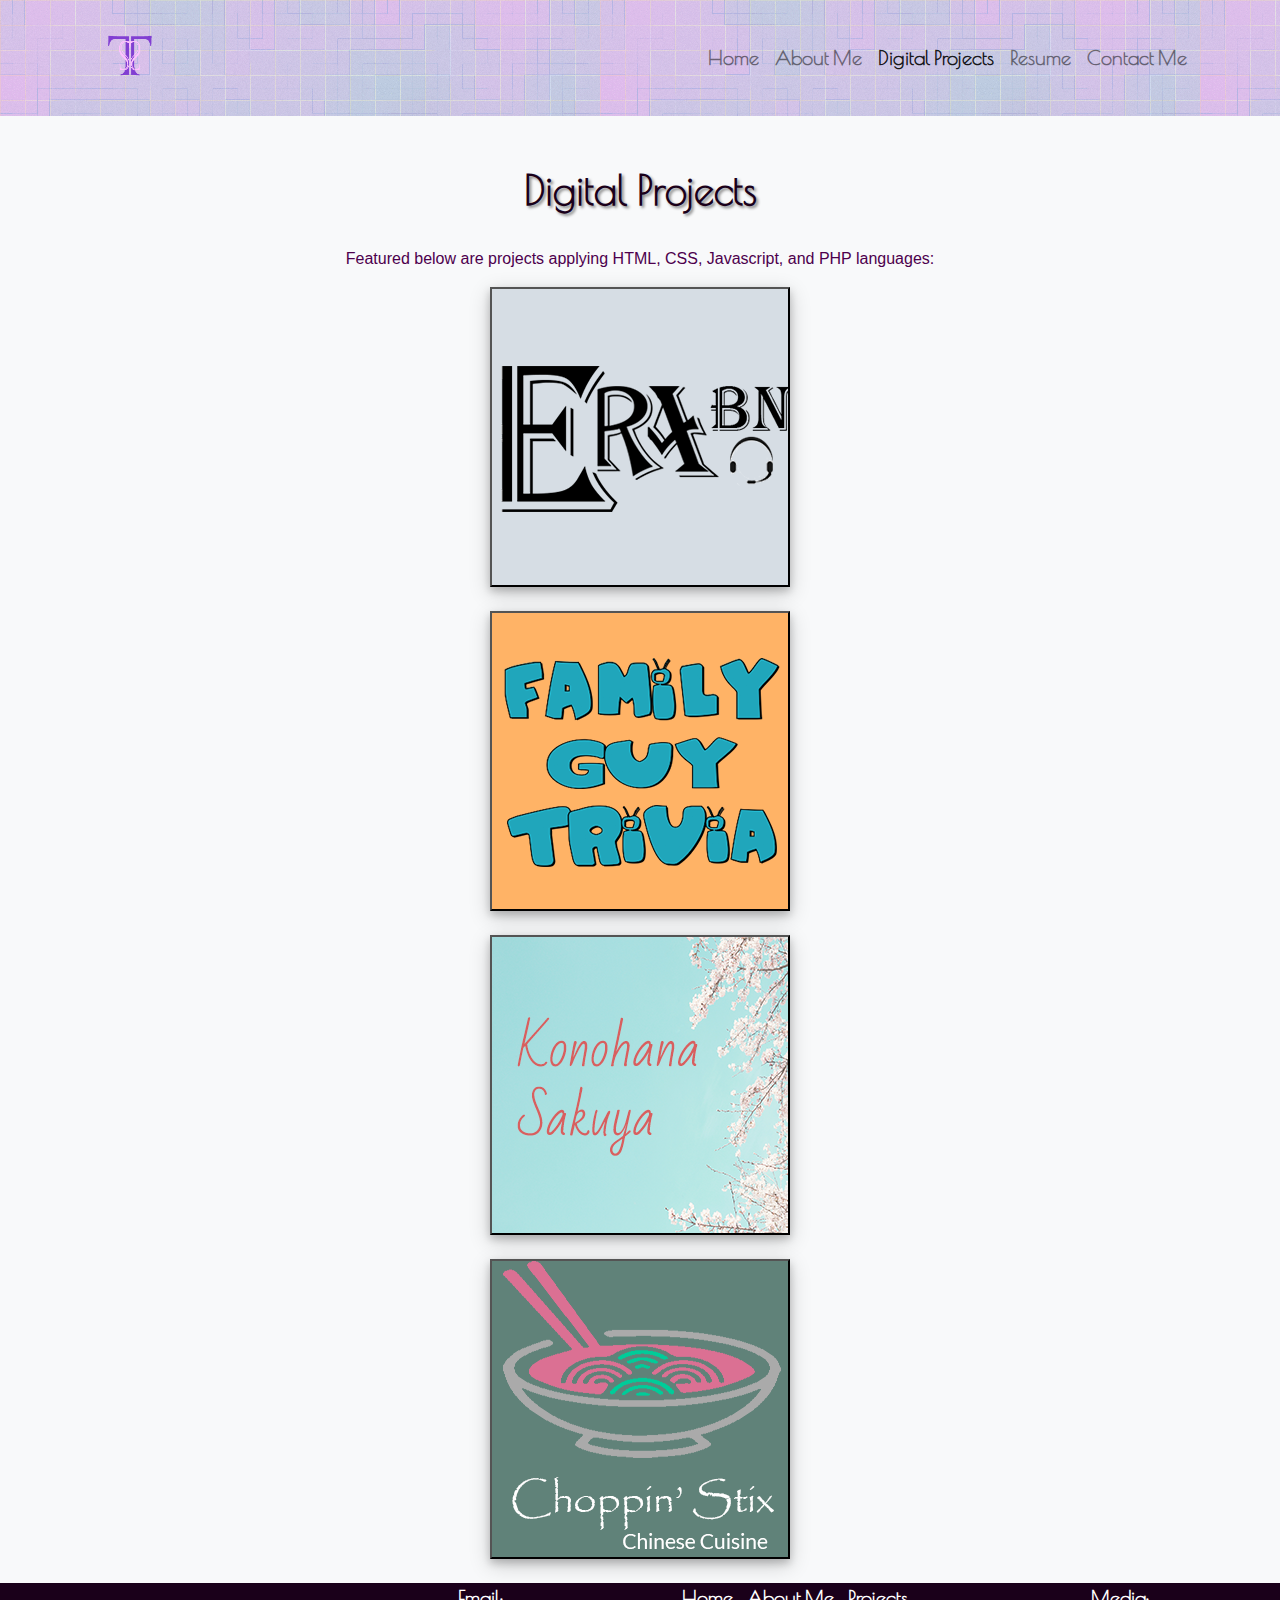
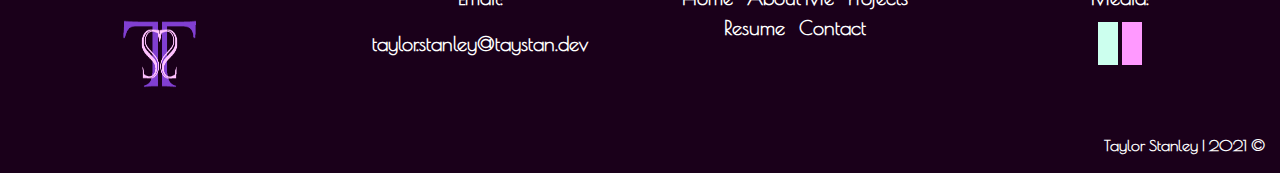
<file: projects.html>
<html>
<head>
	<title>Taylor Stanley: Portfolio</title>
	<link rel="shortcut icon" href="image/favicon.ico"/>
	<link rel="preconnect" href="https://fonts.gstatic.com">
	<link href="https://fonts.googleapis.com/css2?family=Poiret+One&display=swap" rel="stylesheet">
	<link rel="stylesheet" href="https://maxcdn.bootstrapcdn.com/bootstrap/4.0.0/css/bootstrap.min.css" integrity="sha384-Gn5384xqQ1aoWXA+058RXPxPg6fy4IWvTNh0E263XmFcJlSAwiGgFAW/dAiS6JXm" crossorigin="anonymous">
	<meta name="viewport" content="width=device-width, initial-scale=1, shrink-to-fit=no">
	<link rel="stylesheet" type="text/css" href="stylesheet.css">
	<link rel="stylesheet" href="https://cdnjs.cloudflare.com/ajax/libs/font-awesome/5.15.3/css/all.min.css" integrity="sha512-iBBXm8fW90+nuLcSKlbmrPcLa0OT92xO1BIsZ+ywDWZCvqsWgccV3gFoRBv0z+8dLJgyAHIhR35VZc2oM/gI1w==" crossorigin="anonymous" referrerpolicy="no-referrer" />
</head>
<body class="bg-light">
	<div>
		<nav class="navbar navbar-expand-lg navbar-light bg-dusk">
			<div class="container">

		  <a class="navbar-brand" href="https://taystan.dev/">
		  	<img src="image/taystan_logo.png" alt="logo TS" class="logo" width="90px" height="90px">
		  </a>
			  <button class="navbar-toggler" type="button" data-toggle="collapse" data-target="#navbarNav" aria-controls="navbarNav" aria-expanded="false" aria-label="Toggle navigation">
			    <span class="navbar-toggler-icon"></span>
			  </button>
			<div class="collapse navbar-collapse" id="navbarNav">
			    <ul class="navbar-nav ml-auto">
			      <li class="nav-item">
			        <a class="nav-link" href="https://taystan.dev/">Home</a>
			      </li>
			      <li class="nav-item">
			        <a class="nav-link" href="https://taystan.dev/biography">About Me</a>
			      </li>
			      <li class="nav-item active">
			        <a class="nav-link" href="https://taystan.dev/projects">Digital Projects<span class="sr-only">(current)</span></a>
			      </li>
			      <li class="nav-item">
			        <a class="nav-link" href="https://taystan.dev/resume">Resume</a>
			      </li>
			      <li class="nav-item">
			        <a class="nav-link" href="https://taystan.dev/contact">Contact Me</a>
			      </li>
			    </ul>
			  </div>
			</div>
		</nav>
	</div>

	<br>
	<div class="text-center">
		<h1 id="h1-project">Digital Projects</h1>
		<p id="p-light">Featured below are projects applying HTML, CSS, Javascript, and PHP languages: </p>
	</div>

<!--Modal for ERA.BN-->
<div class="container">
			<div class="row justify-content-center">
					<div class="col">

					<!-- Trigger/Open The Modal -->
					<button id="myBtnERA"></button>

					<!-- The Modal -->
					<div id="myModalERA" class="modal">

					  <!-- Modal content -->
					  <div class="modal-content">
						    <span class="close">&times;</span>
						    <h2 class="h2-font">Era.Bn</h2>
						    <div id="carouselExampleControls1" class="carousel slide" data-interval="false">
						  <div class="carousel-inner">
						    <div class="carousel-item active">
						     		<img class="d-block img-width" src="image/erabn.png" alt="ERA.BN Call Center Home">
								  </div>
								    <div class="carousel-item">
								   		<img class="d-block img-width" src="image/erabn2.png" alt="ERA.BN Call Center About Us">
								   	</div>
						  </div>
						  <a class="carousel-control-prev" href="#carouselExampleControls1" role="button" data-slide="prev">
						    <span class="carousel-control-prev-icon" aria-hidden="true"></span>
						    <span class="sr-only">Previous</span>
						  </a>
						  <a class="carousel-control-next" href="#carouselExampleControls1" role="button" data-slide="next">
						    <span class="carousel-control-next-icon" aria-hidden="true"></span>
						    <span class="sr-only">Next</span>
						  </a>
						</div>
						<br>
							<p class="text-center" id="p-dark"><a href="https://www.erabn.com/" style="color: #cfe9fc;">Link</a> to project using Google Sites to create a Call Center webpage for the company ERA.BN.</p>

							<div class="text-center">
								<img src="icons/Google_Sites_icon-32px.png" class="rounded" alt="Google Sites icon">
							</div>
						</div>
					</div>
					</div>
				</div>
			</div>
			<br>

<div class="container">
			<div class="row justify-content-center">
					<div class="col">
						

					<!-- Trigger/Open The Modal -->
					<button id="myBtnFG"></button>

					<!-- The Modal -->
					<div id="myModalFG" class="modal">

					  <!-- Modal content -->
					  <div class="modal-content">
						    <span class="close">&times;</span>
						    <h2 class="h2-font">Family Guy Trivia</h2>
						    <div id="carouselExampleControls2" class="carousel slide" data-interval="false">
									  <div class="carousel-inner">
									    <div class="carousel-item active">
									     	<img class="d-block img-width" src="image/fg-trivia2-screenshot.png" alt="Family Guy Trivia">
									    </div>
									    	
									    <div class="carousel-item">
									    	<img class="d-block img-width" src="image/fg-trivia4-screenshot.png" alt="Family Guy Trivia">
									    </div>
									  </div><!--<div class="carousel-inner">-->
									  <a class="carousel-control-prev" href="#carouselExampleControls2" role="button" data-slide="prev">
									    <span class="carousel-control-prev-icon" aria-hidden="true"></span>
									    <span class="sr-only">Previous</span>
									  </a>
									  <a class="carousel-control-next" href="#carouselExampleControls2" role="button" data-slide="next">
									    <span class="carousel-control-next-icon" aria-hidden="true"></span>
									    <span class="sr-only">Next</span>
									  </a>
							</div><!--<div id="carouselExampleControls2" class="carousel slide" data-interval="false">-->
						<br>
							<p class="text-center" id="p-dark"><a href="https://tam-114.github.io/fgtrivia/" style="color: #cfe9fc;">Link</a> to current personal project creating a trivia website based on the television show, "Family Guy."</p>
							<div class="text-center">
								<img src="icons/html-32.png" class="rounded" alt="HTML icon">
								<img src="icons/css-32.png" class="rounded" alt="CSS icon">
								<img src="icons/js-32.png" class="rounded" alt="Javascript icon">
							</div><!--<div class="text-center">-->
						</div><!--<div class="modal-content">-->
					</div><!--<div id="myModal" class="modal">-->
				</div><!--<div class="col">-->
			</div><!--<div class="row justify-content-center">-->
</div> <!--<div class="container">-->
<br>

<!--Modal for Konohana-->

<div class="container">
			<div class="row justify-content-center">
					<div class="col">
						<!---->

					<!-- Trigger/Open The Modal -->
					<button id="myBtnKO"></button>

					<!-- The Modal -->
					<div id="myModalKO" class="modal">

					  <!-- Modal content -->
					  <div class="modal-content">
						    <span class="close">&times;</span>
						    <h2 class="h2-font">Konohana Sakuya</h2>
						    <div id="carouselExampleControls3" class="carousel slide" data-interval="false">
									  <div class="carousel-inner">
									    <div class="carousel-item active">
									     	<img class="d-block img-width" src="image/sakuya-hime-login.png" alt="Konohanasakuya Login">
									    </div>
									    	
									    <div class="carousel-item">
									    	<img class="d-block img-width" src="image/sakuya-hime-screenshot-crop.png" alt="Konohanasakuya Info">
									    </div>
									  </div><!--<div class="carousel-inner">-->
									  <a class="carousel-control-prev" href="#carouselExampleControls3" role="button" data-slide="prev">
									    <span class="carousel-control-prev-icon" aria-hidden="true"></span>
									    <span class="sr-only">Previous</span>
									  </a>
									  <a class="carousel-control-next" href="#carouselExampleControls3" role="button" data-slide="next">
									    <span class="carousel-control-next-icon" aria-hidden="true"></span>
									    <span class="sr-only">Next</span>
									  </a>
							</div><!--<div id="carouselExampleControls2" class="carousel slide" data-interval="false">-->
						<br>
							<p class="text-center" id="p-dark"><a href="https://sakuyahime.000webhostapp.com/index.php" style="color: #cfe9fc;">Link</a> to personal project about Princess Konohanasakuya, using PHP and MySQL with an account system hosted on 000webhost.</p>

							<div class="text-center">
								<img src="icons/php-48.png" class="rounded" alt="PHP icon">
								<img src="icons/mysql2-48.png" class="rounded" alt="MySQL icon">
							</div>
						</div><!--<div class="modal-content">-->
					</div><!--<div id="myModal" class="modal">-->
				</div><!--<div class="col">-->
			</div><!--<div class="row justify-content-center">-->
</div> <!--<div class="container">-->
<br>

<!--Modal for Restaurant Menu-->

<div class="container">
			<div class="row justify-content-center">
					<div class="col">
						<!---->

					<!-- Trigger/Open The Modal -->
					<button id="myBtnMENU"></button>

					<!-- The Modal -->
					<div id="myModalMENU" class="modal">

					  <!-- Modal content -->
					  <div class="modal-content">
						    <span class="close">&times;</span>
						    <h2 class="h2-font">Choppin' Stix</h2>
						    <div id="carouselExampleControls4" class="carousel slide" data-interval="false">
									  <div class="carousel-inner">
									    <div class="carousel-item active">
									     	<img class="d-block img-width" src="image/choppin-stix-screenshot1.png" alt="Restaurant Menu Home">
									    </div>
									    	
									    <div class="carousel-item">
									    	<img class="d-block img-width" src="image/choppin-stix-screenshot2.png" alt="Restaurant Menu Desserts">
									    </div>
									  </div><!--<div class="carousel-inner">-->
									  <a class="carousel-control-prev" href="#carouselExampleControls4" role="button" data-slide="prev">
									    <span class="carousel-control-prev-icon" aria-hidden="true"></span>
									    <span class="sr-only">Previous</span>
									  </a>
									  <a class="carousel-control-next" href="#carouselExampleControls4" role="button" data-slide="next">
									    <span class="carousel-control-next-icon" aria-hidden="true"></span>
									    <span class="sr-only">Next</span>
									  </a>
							</div>
						<br>
							<p class="text-center" id="p-dark"><a href="https://tam-114.github.io/menu/" style="color: #cfe9fc;">Link</a> to personal project creating a restaurant menu with a faux shop name "Choppin' Stix" using HTML and CSS.</p>

							<div class="text-center">
								<img src="icons/html-32.png" class="rounded" alt="HTML icon">
								<img src="icons/css-32.png" class="rounded" alt="CSS icon">
							</div>
						</div><!--<div class="modal-content">-->
					</div><!--<div id="myModal" class="modal">-->
				</div><!--<div class="col">-->
			</div><!--<div class="row justify-content-center">-->
</div> <!--<div class="container">-->
<br>

<!--footer-->
<footer class="bg-dark-purple container">
		<div class="row">
			<div class="col-sm">
				<a href="https://taystan.dev/">
			  		<img src="image/taystan_logo.png" alt="logo TS" class="logo" width="150px" height="150px">
			  	</a>
			</div>
			<div class="col-sm">
				<p id="p-dark">Email:</p>
				<p id="p-dark">taylor.stanley@taystan.dev</p>
			</div>
			<div class="col-sm">
				<a href="https://taystan.dev/" id="footer-links">Home</a>
				<a href="https://taystan.dev/biography" id="footer-links">About Me</a>
				<a href="https://taystan.dev/projects" id="footer-links">Projects</a>
				<a href="https://taystan.dev/resume" id="footer-links">Resume</a>
				<a href="https://taystan.dev/contact" id="footer-links">Contact</a>
			</div>
			<div class="col-sm">
				<p id="p-dark">Media:</p>
				<a href="https://github.com/tam-114/" class="fab fa-linkedin"></a>
				<a href="https://linkedin.com/in/tstanwebdev/" class="fab fa-github"></a>
			</div>
		</div>
		<div class="row">
			<div class="col align-self-end">
				<p id="p-trademark">Taylor Stanley | 2021 &copy;</p>
			</div>
		</div>
	</footer>


	<!--Modal script-->

	<script>
// Get the modal
var modalERA = document.getElementById("myModalERA");
var modalFG = document.getElementById("myModalFG");
var modalKO = document.getElementById("myModalKO");
var modalMENU = document.getElementById("myModalMENU");

// Get the button that opens the modal
var btnFG = document.getElementById("myBtnFG");
var btnERA = document.getElementById("myBtnERA");
var btnKO = document.getElementById("myBtnKO");
var btnMENU = document.getElementById("myBtnMENU");

// Get the <span> element that closes the modal
var span0 = document.getElementsByClassName("close")[0];
var span1 = document.getElementsByClassName("close")[1];
var span2 = document.getElementsByClassName("close")[2];
var span3 = document.getElementsByClassName("close")[3];


// When the user clicks the button, open the modal 
btnFG.onclick = function() {
  modalFG.style.display = "block";
}

btnERA.onclick = function() {
  modalERA.style.display = "block";
}

btnKO.onclick = function() {
  modalKO.style.display = "block";
}

btnMENU.onclick = function() {
  modalMENU.style.display = "block";
}

//closing the modal

span0.onclick = function() {
	modalERA.style.display = "none";
}

span1.onclick = function() {
	modalFG.style.display = "none";
}

span2.onclick = function() {
	modalKO.style.display = "none";
}

span3.onclick = function() {
	modalMENU.style.display = "none";
}

// When the user clicks anywhere outside of the modal, close it
window.onclick = function(event) {
  if (event.target == modalERA) {
    modalERA.style.display = "none";
  }
   if (event.target == modalFG) {
    modalFG.style.display = "none";
  }
  if (event.target == modalKO) {
    modalKO.style.display = "none";
  }
   if (event.target == modalMENU) {
    modalMENU.style.display = "none";
  }
}

</script>

		<!--Javascript BootStrap script-->
	<script src="https://code.jquery.com/jquery-3.2.1.slim.min.js" integrity="sha384-KJ3o2DKtIkvYIK3UENzmM7KCkRr/rE9/Qpg6aAZGJwFDMVNA/GpGFF93hXpG5KkN" crossorigin="anonymous"></script>
	<script src="https://cdnjs.cloudflare.com/ajax/libs/popper.js/1.12.9/umd/popper.min.js" integrity="sha384-ApNbgh9B+Y1QKtv3Rn7W3mgPxhU9K/ScQsAP7hUibX39j7fakFPskvXusvfa0b4Q" crossorigin="anonymous"></script>
	<script src="https://maxcdn.bootstrapcdn.com/bootstrap/4.0.0/js/bootstrap.min.js" integrity="sha384-JZR6Spejh4U02d8jOt6vLEHfe/JQGiRRSQQxSfFWpi1MquVdAyjUar5+76PVCmYl" crossorigin="anonymous"></script>
</body>
</html>
</file>
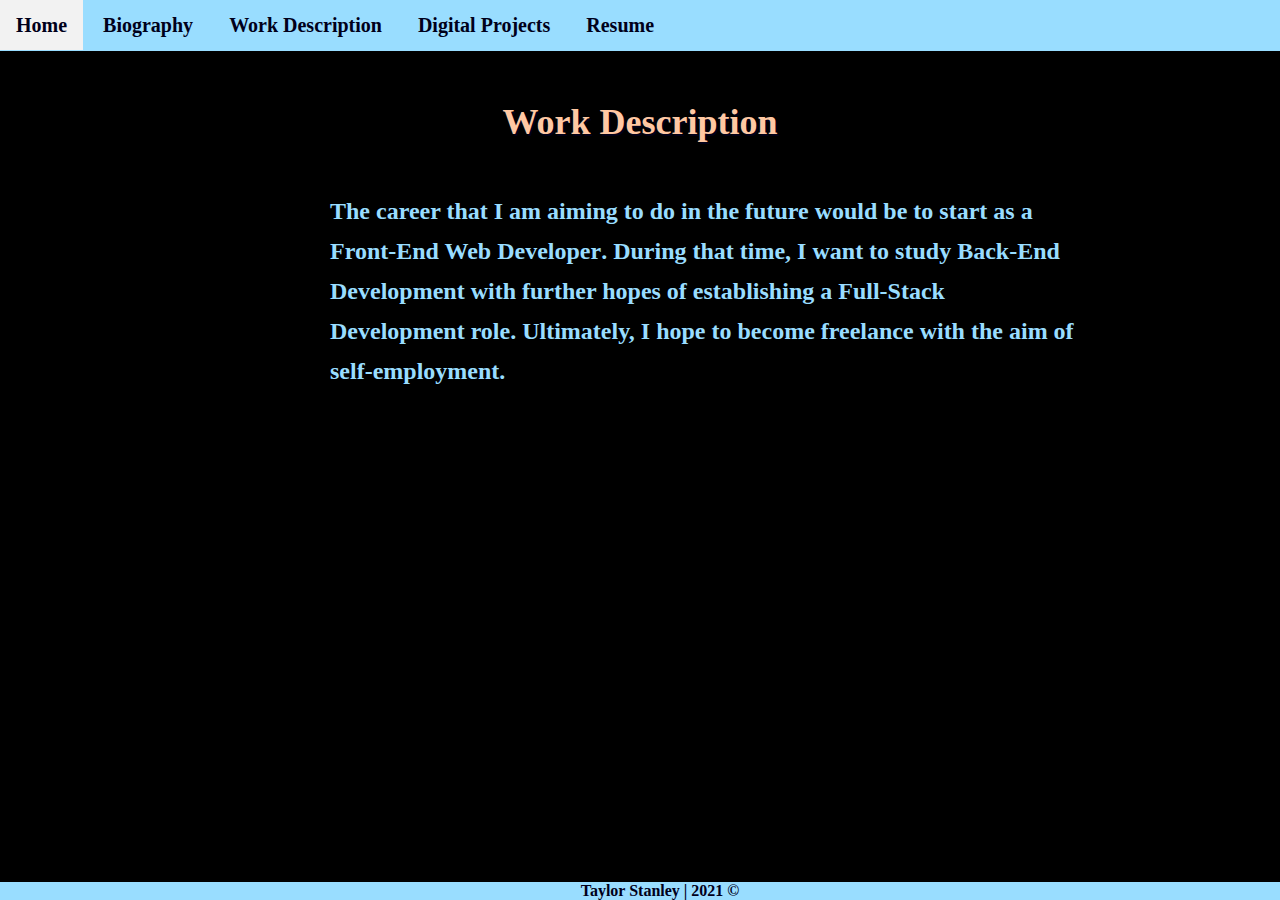
<file: work.html>
<html>
<head>
	<title>Taylor Stanley: Portfolio</title>
	<link rel="stylesheet" type="text/css" href="style.css">
</head>
<body>
<div>
	<ul class="navbar">
			<li class="nav"><a href="https://tam-114.github.io/portfolio/" class="navlink">Home</a></li>
			<li class="nav"><a href="https://tam-114.github.io/portfolio/biography.html" class="navlink">Biography</a></li>
			<li class="nav"><a href="https://tam-114.github.io/portfolio/work.html" class="navlink">Work Description</a></li>
			<li class="nav"><a href="https://tam-114.github.io/portfolio/projects.html" class="navlink">Digital Projects</a></li>
			<li class="nav"><a href="https://tam-114.github.io/portfolio/resume.html" class="navlink">Resume</a></li>
		</ul>
	</div>

	<div class="textcenter">
		<h1 id="work">Work Description</h1>
		<p>The career that I am aiming to do in the future would be to start as a <strong>Front-End Web Developer</strong>. During that time, I want to study Back-End Development with further hopes of establishing a Full-Stack Development role. Ultimately, I hope to become freelance with the aim of self-employment. </p>
	</div>

	<footer class="textcenter">Taylor Stanley | 2021 &copy;</footer>
</body>
</html>
</file>
<file: css/stylesheet.css>
@import url('https://fonts.googleapis.com/css2?family=Poiret+One&display=swap');

html {
	scroll-padding-top: 110px;
}

body > footer{
	margin:0px;
	padding:0px;
	min-width:100%;
	max-width:100%;
	height:auto;
}

/*==================== VARIABLES CSS ====================*/
:root {
    --header-height: 3rem;

    /*========== Colors ==========*/
    /* Change favorite color */
    --hue-color: 275; /*Purple 250 - Green 142 - Blue 230 - Pink 340*/

    /* HSL color mode */
    --first-color: hsl(var(--hue-color), 69%, 61%);
    --first-color-second: hsl(var(--hue-color), 69%, 61%);
    --first-color-alt: hsl(var(--hue-color), 57%, 53%);
    --first-color-lighter: hsl(var(--hue-color), 92%, 85%);
    --title-color: hsl(var(--hue-color), 8%, 15%);
    --text-color: hsl(var(--hue-color), 8%, 45%);
    --text-color-light: hsl(var(--hue-color), 8%, 65%);
    --input-color: hsl(var(--hue-color), 70%, 96%);
    --body-color: hsl(var(--hue-color), 60%, 99%);
    --container-color: #fff;

    /*========== Font and typography ==========*/
    --body-font: 'Poppins', sans-serif;

    /* .5rem = 8px, 1rem = 16px, 1.5rem = 24px ... */
    --big-font-size: 2rem;
    --h1-font-size: 1.5rem;
    --h2-font-size: 1.25rem;
    --h3-font-size: 1.125rem;
    --normal-font-size: .938rem;
    --small-font-size: .813rem;
    --smaller-font-size: .75rem;

    /*========== Font weight ==========*/
    --font-medium: 500;
    --font-semi-bold: 600;

    /*========== Margins Bottom ==========*/
    /* .25rem = 4px, .5rem = 8px, .75rem = 12px ... */
    --mb-0-25: .25rem;
    --mb-0-5: .5rem;
    --mb-0-75: .75rem;
    --mb-1: 1rem;
    --mb-1-5: 1.5rem;
    --mb-2: 2rem;
    --mb-2-5: 2.5rem;
    --mb-3: 3rem;

    /*========== z index ==========*/
    --z-tooltip: 10;
    --z-fixed: 100;
    --z-modal: 1000;
}
/*nav & header*/
.navbar-light .navbar-nav .nav-link {
	font-weight: 600;
}
.bg-dusk {
	/*background-image: linear-gradient(rgba(255, 255, 255, 0.7), rgba(255, 255, 255, 0.7)), url("../image/dusk.png");*/
	background-image: linear-gradient(rgba(255, 255, 255, 0.5), rgba(255, 255, 255, 0.5)), url("../image/gradient-purple-blue.png");
}

/*header {
	animation: header-load 500ms ease-in;
}

@keyframes header-load {
	0% {
		transform: translateY(-100%);
	}

	100% {
		transform: translateY(0);
	}
}*/

/*media screen for carousel*/
@media screen and (max-width: 850px) {
	.img-width {
		width: 65vw;
	}
}

@media screen and (min-width: 830px) {
	.img-width {
		width: 75vw;
	}
}
/*Flex box*/
.box {
	display: flex;
	flex-wrap: wrap;
	flex-direction: row;
	width: 100%;
	align-items: center;
	/*justify-content: center;*/
	justify-content: space-evenly;
}

.box .item-One {
	margin: 2px 10px;
	/*flex: 1;*/
	align-items: center;
}

.box .item-Two {
	margin: 2px 10px;
}

.box .item-Three {
	margin: 2px 10px;
}

.ul-skills {
	display: flex;
	justify-content: center;
	padding-left: 0;
	list-style-type: none;
}
.ul-skills .li-skills {
	text-decoration: none;
	list-style-type: none;
}

.info {
	font-size: 18px;
	text-align: left;
	padding-left: 0;
	list-style-type: none;
}

/* The Modal (background) */
.modal {
  display: none; /* Hidden by default */
  position: fixed; /* Stay in place */
  z-index: 1; /* Sit on top */
  padding-top: 100px; /* Location of the box */
  left: 0;
  top: 0;
  width: 100%; /* Full width */
  height: 100%; /* Full height */
  overflow: auto; /* Enable scroll if needed */
  background-color: rgb(0,0,0); /* Fallback color */
  background-color: rgba(0,0,0,0.4); /* Black w/ opacity */
}

/* Modal Content */
.modal-content {
  background-color: #1a1a1a;
  margin: auto;
  padding: 20px;
  border: 1px solid #888;
  width: 80%;
}

/* The Close Button */
.close {
  color: #ffffff;
  float: right;
  font-size: 28px;
  font-weight: bold;
}

.close:hover,
.close:focus {
  color: #000;
  text-decoration: none;
  cursor: pointer;
}

/*Modal button as img for FG*/
#myBtnJT {
	background-image: url(../image/jt-logo.png);
	background-repeat: none;
	width: 300px; /*size of modal preview -- create preview graphic*/
	height: 300px; /*size of modal preview --create preview graphic*/
	margin: 10px;
}

#myBtnJT:hover {
	opacity:  0.5;
	/*maybe a box shadow*/
}

/*Modal button as img for FG*/
#myBtnFG {
	background-image: url(../image/fg-trivia-logo.png);
	background-repeat: none;
	width: 300px; /*size of modal preview -- create preview graphic*/
	height: 300px; /*size of modal preview --create preview graphic*/
	margin: 10px;
}

#myBtnFG:hover {
	opacity:  0.5;
	/*maybe a box shadow*/
}

/*Modal button as img for ERA*/
#myBtnERA {
	background-image: url(../image/era-logo.png);
	background-repeat: none;
	width: 300px; /*size of modal preview -- create preview graphic*/
	height: 300px; /*size of modal preview --create preview graphic*/
	margin: 10px;
}

#myBtnERA:hover {
	opacity:  0.5;
	/*maybe a box shadow*/
}

/*Modal button as img for ERA*/
#myBtnKO {
	background-image: url(../image/kono-logo.png);
	background-repeat: none;
	width: 300px; /*size of modal preview -- create preview graphic*/
	height: 300px; /*size of modal preview --create preview graphic*/
	margin: 10px;
}

#myBtnKO:hover {
	opacity:  0.5;
	/*maybe a box shadow*/
}

/*Modal button as img for ERA*/
#myBtnMENU {
	background-image: url(../image/choppin-stix-logo.png);
	background-repeat: none;
	width: 300px; /*size of modal preview -- create preview graphic*/
	height: 300px; /*size of modal preview --create preview graphic*/
	margin: 10px;
}

#myBtnMENU:hover {
	opacity:  0.5;
	/*maybe a box shadow*/
}

#myBtnYT {
	background-image: url(../image/yt-logo.png);
	background-repeat: none;
	width: 300px; /*size of modal preview -- create preview graphic*/
	height: 300px; /*size of modal preview --create preview graphic*/
	margin: 10px;
}

#myBtnYT:hover {
	opacity:  0.5;
	/*maybe a box shadow*/
}

/*body {
	background-color: #1a001a; dark purple
}*/

.bg-dark-purple {
	background-color: #1a001a;
}

.bg-gray {
	background-color: #808080;
}

/*Skills*/
.skills_container {
    row-gap: 0;
}

.skills_header {
    display: flex;
    align-items: center;
    margin-bottom: var(--mb-1-5);
    cursor: pointer;
}

.skills_icon,
.skills_arrow {
    font-size: 2rem;
    color: var(--first-color);
}

.skills_icon {
    margin-right: var(--mb-0-75);
}

.skills_title {
    font-size: var(--h2-font-size);
	font-weight: var(--font-semi-bold);
}

.skills_subtitle {
    font-size: var(--small-font-size);
    color: var(--text-color-light);
}



.skills_list {
    row-gap: 1.5rem;
    padding-left: 2.7rem;
}

.skills_titles {
    display: flex;
    justify-content: space-between;
    margin-bottom: var(--mb-0-5);
}

.skills_name {
    font-size: var(--normal-font-size);
    font-weight: var(--font-medium);
}

.skills_bar,
.skills_percentage {
    height: 5px;
    border-radius: .25rem;
}

.skills_bar {
    background-color: var(--first-color-lighter);
}

.skills_percentage {
    display: block;
    background-color: var(--first-color);
}

.skills_html {
    width: 90%;
	animation: progress-html 3s ease-in-out;
    animation-fill-mode:both; 
}

@keyframes progress-html {
	0% { width: 0; }
	100% { width: 90%; }
  }

.skills_css {
    width: 80%;
	animation: progress-css 3s ease-in-out;
    animation-fill-mode:both; 
}

@keyframes progress-css {
	0% { width: 0; }
	100% { width: 80%; }
  }

.skills_js {
    width: 60%;
	animation: progress-js 3s ease-in-out;
    animation-fill-mode:both; 
}

@keyframes progress-js {
	0% { width: 0; }
	100% { width: 60%; }
  }

.skills_jquery {
    width: 50%;
	animation: progress-jquery 3s ease-in-out;
    animation-fill-mode:both; 
}

@keyframes progress-jquery {
	0% { width: 0; }
	100% { width: 50%; }
  }

.skills_wp {
    width: 50%;
	animation: progress-wp 3s ease-in-out;
    animation-fill-mode:both; 
}

@keyframes progress-wp {
	0% { width: 0; }
	100% { width: 50%; }
  }

.skills_php {
    width: 60%;
	animation: progress-php 3s ease-in-out;
    animation-fill-mode:both; 
}

@keyframes progress-php {
	0% { width: 0; }
	100% { width: 60%; }
  }

.skills_mysql {
    width: 50%;
	animation: progress-mysql 3s ease-in-out;
    animation-fill-mode:both; 
}

@keyframes progress-mysql {
	0% { width: 0; }
	100% { width: 50%; }
  }

.skills_ps {
    width: 60%;
	animation: progress-ps 3s ease-in-out;
    animation-fill-mode:both; 
}

@keyframes progress-ps {
	0% { width: 0; }
	100% { width: 60%; }
  }

.skills_canva {
    width: 70%;
	animation: progress-canva 3s ease-in-out;
    animation-fill-mode:both; 
}

@keyframes progress-canva {
	0% { width: 0; }
	100% { width: 70%; }
  }

.container .skills_content {
	margin-bottom: var(--mb-2-5);
}
@media screen and (max-width: 600px) {
	.resume-img {
		content:  url("image/TayStan_Resume2021_Purple.jpg");
		width: 70vw;
		height: 70vh;
		margin: 0 auto;
	}
	.cert-img {
		content:  url("image/CertificateOfCompletion_LearningtheJavaScriptLanguage1024_1.jpg");
		width: 70vw;
		height: 50vh;
		margin: 0 auto;
	}
}


/*social buttons*/
.fab {
  padding: 10px;
  font-size: 80px;
  text-align: center;
  text-decoration: none;
  margin: 5px 2px;
  border-radius: 10px;
}

.fab:hover {
    opacity: 0.7;
}

.fa-linkedin {
  	background: #ddfff4; /*green*/
  	color: black;
	font-size: 20px!important;
}

.fa-github {
	background:  #fdd3fd; /*pink*/
  	color: black;
	font-size: 20px!important;
 }

/*about me skills*/
.fa-html5 {
	background: #fdd3fd;
  	color: black;

}

.fa-css3 {
	background: #ddfff4; /*green*/
  	color: black;
  	margin-left: 5px;
  	margin-right: 5px;
}

.fa-js {
	background:  #fdd3fd;
  	color: black;
}

.fa-bootstrap {
	background: #ddfff4; /*green*/
  color: black;
}

.fa-wordpress {
	background:  #fdd3fd;
  color: black;
  margin-right: 5px;
  margin-left: 5px;
}

.fa-php {
	background: #ddfff4; /*green*/
  	color: black;
}



/*text styling*/
h1 {
	color: #4d004d;
	font-family: 'Poiret One', cursive;

}

.h2-font {
	font-family: 'Poiret One', cursive;
	color: white;
}

.h3-subtitle {
	color: var(--text-color-light);
	font-size: var(--h3-font-size);
}

p {
	color: #4d004d; /*purple*/
}
.p-aboutme {
	text-align: center;
	padding: 20px 30px;
	font-size: 18px;
}

@media screen and (max-width: 600px) {
	ul.info {
		text-align: center;
		padding-top: 10px;
	}
	
}
#p-intro {
	font-size: 25px;
	font-weight: 400;
}

.p-dark {
	font-size: 20px;
	color: white;
	text-align: center;
}

.col-sm {
	padding-top: 20px!important;
}
footer {
	color: white;
	font-family: 'Poiret One', cursive;
	font-weight: 600;
	left: 0px;
	right: 0px;
	bottom: 0px;
	position: relative;
	width: 100%;
	overflow: hidden;
}

#footer-links {
	color: white;
	padding-right: 10px;
	font-size: 20px;
	text-decoration: none;
}

#footer-links:hover {
	/*box-shadow: 0 4px 8px 0 rgba(255, 255, 255, 0.1), 0 6px 20px 0 rgba(255, 255, 255, 0.1);*/
	box-shadow: 0 4px 8px 0 rgba(0, 0, 0, 0.2), 0 6px 20px 0 rgba(0, 0, 0, 0.19);
}

#div-links {
	float:right;
	margin-left: 10px;
	padding-top: 30px;
	padding-left: 5%;
	height: 130px;
}

#p-trademark {
	color: white;
	text-align: right;
}

nav {
	font-family: 'Poiret One', cursive;
	font-weight: bold;
	font-size: 20px;
}

form, label {
	color: #4d004d;
	font-weight: 600;

}

.opaque {
	opacity: 0.4;
}

.container {
	/*position: relative;*/
  text-align: center;
}

.weight-text {
  	font-weight: 800;
}

/*images*/

#img-position {
	float: left; 
	margin-right: 10px;
}

.imgborder {
	border: 5px solid #4d004d;
	border-radius: 20px;
}
/*Buttons*/

button, a {
	color: #1a001a; /*dark purple*/
}

button, a:hover {
	box-shadow: 0 4px 8px 0 rgba(0, 0, 0, 0.2), 0 6px 20px 0 rgba(0, 0, 0, 0.19);
}

#button:hover {
	text-decoration: none;
	color: white;
}


/*ul {
	text-decoration: none;
	list-style-type: none;
}

ul.center {
	display: table; 
    margin: 0 auto;
   	text-decoration: none;
	list-style-type: none;
}
li {
	color: #ffa366;
	font-weight: 500;
	list-style-type: none;
	text-align: center;
	/*padding: 5px;
	
}*/
 


input[type=submit] {
	box-shadow: 0 4px 8px 0 rgba(0, 0, 0, 0.2), 0 6px 20px 0 rgba(0, 0, 0, 0.19);
}

iframe.resume {
	width: 75%;
	height: 1070px;
	/*background-color: #404040;*/
	justify-content: center;
}

iframe.cert {
	width: 50%;
	height: 525px;
	justify-content: center;
	margin-bottom: 15px;
}

.h1-intro {
	font-size: 50px; 
	color: #4d004d;
	text-shadow: 2px 2px 3px gray;

}

.h1-intro-dark {
	font-size: 50px; 
	color: #ffe6ff;
	text-shadow: 2px 2px 3px gray;

}

.h1-aboutme {
	padding-top: 2%; 
	padding-bottom: 2%;
	color: #1a001a;
	font-weight: 600;
	text-shadow: 2px 2px 3px gray;
}

.h1-intern {
	padding-top: 2%; 
	padding-bottom: 1%;
	color: #1a001a;
	font-weight: 600;
	text-shadow: 2px 2px 3px gray;
}

.p-intern {
	text-align: center;
	padding: 20px 30px;
	font-size: 18px;
}

.list-item-group {
	color: #1a001a;
}

/*Add media query for 370px (mobile) to break up grid cols*/

/*.bullets {
	display: flex;
	flex-direction: column;
	align-items: left;
}*/

.bullet-title {
	font-size: 20px;
	text-align: center; /*left*/
	/*font-style: italic;*/
	font-weight: var(--font-semi-bold);
}

/*.bullet-list {
	text-align: left;
	list-style-position: inside;
	list-style-type: circle;
}*/

.h3-skills {
	padding-top: 2%; 
	padding-bottom: 2%;
	color: #1a001a;
	font-weight: 600;
	text-shadow: 2px 2px 3px gray;
	text-align: center;
	
}

.h1-projects {
	padding-top: 2%; 
	padding-bottom: 2%; 
	color: #1a001a; 
	font-weight: 600;
	text-shadow: 2px 2px 3px gray;
}

.h1-contact {
	padding-top: 2%;
	padding-bottom: 2%; 
	color: #1a001a; 
	font-weight: 600;
	text-shadow: 2px 2px 3px gray;
}

#h1-project {
	padding-top: 2%; 
	padding-bottom: 2%; 
	color: #1a001a; 
	font-weight: 600;
	text-shadow: 2px 2px 3px gray;
}
.carousel {
	width: 100%;
	margin: 0 auto;
	display: flex;
}

.narrow {
	margin: 0 auto;
	padding-left: 20%;
	padding-right: 20%;
}
</file>
<file: style.css>
@font-face{
	font-family: "emerald";
	src: url("../portfolio/font/Bespoke-PJ6c3792KH.otf");
}

@import url('https://fonts.googleapis.com/css2?family=Poiret+One&display=swap');
@import url('https://fonts.googleapis.com/css2?family=Antic+Slab&display=swap');

body {
	background-color: #000000; /*black*/
	font-family: 'Poiret One', cursive;

}

body.bg {
	background-image: url(image/flowers_wallpaper.jpg);
    background-size: cover;
    background-position: center;
    height: 100%;
    position: relative;
}

body.flip-bg {
	background-image: url(image/flip_bg.png);
	background-size: cover;
    background-position: center;
    height: 100%;
    position: relative;
}

body.reflected-bg {
	background-image: url(image/reflected_bg.png);
	background-size: cover;
    background-position: center;
    height: 100%;
    position: relative;
}

body.brown-bg-right {
	background-image: url(image/brown-bg.png);
	background-size: cover;
    background-position: center;
    height: 100%;
    position: relative;
}

body.brown-bg-left {
	background-image: url(image/brown-bg-left.png);
	background-size: cover;
    background-position: center;
    height: 100%;
    position: relative;
}
html, body {
    max-width: 100%;
    overflow-x: hidden;
    margin: 0;
    padding: 0;
    height: 100%;
}

.showcase {
	height: 85%;
	position: relative;
}

h1 {
	color: #FFC8A3; /*light pink*/
	font-family: 'Poiret One', cursive;
	font-size: 36px;
	text-shadow: 2px 2px #00001a; /*dark blue*/	
}

h2 {
	color: #FFC8A3; /*light pink*/
	font-family: "emerald";
}

p {
	color: #99ddff; /*lightblue*/
	line-height: 40px;
	margin-left: 25%;
	margin-right: 15%;
	font-size: 24px;
	font-family: 'Poiret One', cursive;
	font-weight: bold;
}

.centerButton {
  margin: 0;
  position: absolute;
  top: 50%;
  left: 50%;
  -ms-transform: translate(-50%, -50%);
  transform: translate(-50%, -50%);
  font-family: 'Poiret One', cursive;
  background-color: #FFC8A3; /*light pink*/
  border: none;
  color: #00001a; /*dark blue*/
  padding: 5px 5px;
  text-align: center;
  text-decoration: none;
  display: inline-block;
  font-size: 20px;
  font-weight: bold;
}

.textcenter {
	display: flex;
	flex-direction: column;
	justify-content: center;
	align-items: center;
	padding: 0 20px;
}

#flex {
	display: flex;
	flex-direction: column;
	justify-content: center;
	align-items: center;
	padding: auto;

}


.center {
	display: block;
  	margin-left: auto;
 	margin-right: auto;
  	width: 50%;
}

ul.navbar {
	list-style-type: none;
	margin: 0;
	margin-bottom: 2%;
	padding: 14px 0px;
	background-color: #99ddff; /*pastel blue*/
}
.nav {
	display: inline;
	font-family: 'Poiret One', cursive;
	font-weight: bold;
	font-size: 20px;
}

.navlink {
	text-decoration: none;
	color: #00001a; /*dark blue*/
	padding: 14px 16px;
	text-align: center;
}
li a.navlink:hover {
	background-color: #F2F2F2; /*light gray*/
}


.projimg {
	border: 10px double #00001a; /*dark blue*/
	display: block;
  	margin-left: auto;
  	margin-right: auto;
}

.bioimg {
	float: left;
	border: 10px double #FFC8A3; /*light pink*/
	margin-right: 10px;
}

hr {
	border-radius: 5px;
	border-top: 1px solid #ffb833;
	width: 45%;
}
ul.stylelist {
	list-style-type: none;
}
a.list {
	color: black;
	font-family: 'Poiret One', cursive;
	font-size: 24px;
	text-decoration: underline overline wavy #ffb833;
}

#name {
	font-size: 40px;
}

footer {
	background-color: #99ddff; /*lightblue*/
	color: #00001a; /*dark blue*/
	font-family: 'Poiret One', cursive;
	font-weight: bold;
	left: 0px;
	right: 0px;
	bottom: 0px;
	position: fixed;
	width: 100%;
}

.logo {
	float: right;
	margin-top: -15px;
	margin-bottom: -15px;
}

/*contact form*/
.container {
	border: 1px solid #FFC8A3; /*light pink*/
	padding: 20px;
}

input[type=text], [type=email], [type=password], textarea {
	width: 100%;
	border: 1px solid #cc5200; /*dark brown*/
	border-radius: 5px;
	padding: 10px;
	margin-bottom: 15px;
}

input[type=submit] {
	border-radius: 5px;
	font-family: 'Poiret One', cursive;
	font-size: 15px;
	background-color: #FFC8A3; /*light pink*/
  	border: none;
  	color: #00001a;
  	padding: 5px 5px;
  	text-align: center;
  	text-decoration: none;
  	font-weight: bold;
}

label {
	font-size: 20px;
	font-family: 'Poiret One', cursive;
	color: #99ddff; /*light blue*/
	font-weight: bold;
}

.grid {
	display: grid;
	grid-template-columns: auto;
	padding: 5px 5px;
   	margin: 5px 5px;
}

.grid-item {
	padding: 5px 5px;
   	margin: 5px 5px;
}
</file>
<file: stylesheet.css>
@import url('https://fonts.googleapis.com/css2?family=Poiret+One&display=swap');

body > footer{
	margin:0px;
	padding:0px;
	min-width:100%;
	max-width:100%;
	height:auto;
}

/*media screen for carousel*/
@media screen and (max-width: 850px) {
	.img-width {
		width: 65vw;
	}
}

@media screen and (min-width: 830px) {
	.img-width {
		width: 75vw;
	}
}

/* The Modal (background) */
.modal {
  display: none; /* Hidden by default */
  position: fixed; /* Stay in place */
  z-index: 1; /* Sit on top */
  padding-top: 100px; /* Location of the box */
  left: 0;
  top: 0;
  width: 100%; /* Full width */
  height: 100%; /* Full height */
  overflow: auto; /* Enable scroll if needed */
  background-color: rgb(0,0,0); /* Fallback color */
  background-color: rgba(0,0,0,0.4); /* Black w/ opacity */
}

/* Modal Content */
.modal-content {
  background-color: #1a1a1a;
  margin: auto;
  padding: 20px;
  border: 1px solid #888;
  width: 80%;
}

/* The Close Button */
.close {
  color: #ffffff;
  float: right;
  font-size: 28px;
  font-weight: bold;
}

.close:hover,
.close:focus {
  color: #000;
  text-decoration: none;
  cursor: pointer;
}

/*Modal button as img for FG*/
#myBtnFG {
	background-image: url(image/fg-trivia-logo.png);
	background-repeat: none;
	width: 300px; /*size of modal preview -- create preview graphic*/
	height: 300px; /*size of modal preview --create preview graphic*/
}

#myBtnFG:hover {
	opacity:  0.5;
	/*maybe a box shadow*/
}

/*Modal button as img for ERA*/
#myBtnERA {
	background-image: url(image/era-logo.png);
	background-repeat: none;
	width: 300px; /*size of modal preview -- create preview graphic*/
	height: 300px; /*size of modal preview --create preview graphic*/
}

#myBtnERA:hover {
	opacity:  0.5;
	/*maybe a box shadow*/
}

/*Modal button as img for ERA*/
#myBtnKO {
	background-image: url(image/kono-logo.png);
	background-repeat: none;
	width: 300px; /*size of modal preview -- create preview graphic*/
	height: 300px; /*size of modal preview --create preview graphic*/
}

#myBtnKO:hover {
	opacity:  0.5;
	/*maybe a box shadow*/
}

/*Modal button as img for ERA*/
#myBtnMENU {
	background-image: url(image/choppin-stix-logo.png);
	background-repeat: none;
	width: 300px; /*size of modal preview -- create preview graphic*/
	height: 300px; /*size of modal preview --create preview graphic*/
}

#myBtnMENU:hover {
	opacity:  0.5;
	/*maybe a box shadow*/
}
body {
	background-color: #1a001a; /*dark purple*/
}

.bg-dark-purple {
	background-color: #1a001a;
}

.bg-gray {
	background-color: #808080;
}


@media screen and (max-width: 600px) {
	.resume-img {
		content:  url("image/TayStan_Resume2021_Purple.jpg");
		width: 70vw;
		height: 70vh;
		margin: 0 auto;
	}
	.cert-img {
		content:  url("image/CertificateOfCompletion_LearningtheJavaScriptLanguage1024_1.jpg");
		width: 70vw;
		height: 50vh;
		margin: 0 auto;
	}
}

/*#aboutme-img {
	padding-left: 20%;
}*/

#aboutme-list {
	/*padding-left: 35%;
	padding-top: 2%;*/
}

#aboutme-info {
	/*padding-left: 35%;
	padding-right: 10%;
	padding-bottom: 20px;*/
}

/*social buttons*/
.fab {
  padding: 10px;
  font-size: 20px;
  text-align: center;
  text-decoration: none;
  margin: 5px 2px;
}

.fab:hover {
    opacity: 0.7;
}

.fa-linkedin {
  background: #ccffee; /*green*/
  color: black;
}

.fa-github {
	background: #ff99ff; /*pink*/
  color: black;
 }

/*about me skills*/
.fa-html5 {
	background: #ff99ff;
  color: black;

}

.fa-css3 {
	background: #ccffee; /*green*/
  color: black;
  margin-left: 5px;
  margin-right: 5px;
}

.fa-js {
	background: #ff99ff;
  color: black;
}

.fa-bootstrap {
	background: #ccffee; /*green*/
  color: black;
}

.fa-wordpress {
	background: #ff99ff;
  color: black;
  margin-right: 5px;
  margin-left: 5px;
}

.fa-php {
	background: #ccffee; /*green*/
  color: black;
}

/*nav & header*/
.navbar-light .navbar-nav .nav-link {
	font-weight: 600;
}
.bg-dusk {
	background-image: linear-gradient(rgba(255, 255, 255, 0.7), rgba(255, 255, 255, 0.7)), url("image/dusk.png");
}

/*text styling*/
h1 {
	color: #4d004d;
	font-family: 'Poiret One', cursive;

}

.h2-font {
	font-family: 'Poiret One', cursive;
	color: white;
}

p {
	color: #4d004d; /*purple*/
}

#p-intro {
	font-size: 25px;
	font-weight: 400;
}

#p-dark {
	font-size: 20px;
	color: white;
}

footer {
	color: white;
	font-family: 'Poiret One', cursive;
	font-weight: 600;
	/*font-weight: 300;*/
	background-color: #ffa366;
	left: 0px;
	right: 0px;
	bottom: 0px;
	position: relative;
	width: 100%;
	overflow: hidden;
}

#footer-links {
	color: white;
	padding-right: 10px;
	font-size: 20px;
	text-decoration: none;
}

#footer-links:hover {
	/*box-shadow: 0 4px 8px 0 rgba(255, 255, 255, 0.1), 0 6px 20px 0 rgba(255, 255, 255, 0.1);*/
	box-shadow: 0 4px 8px 0 rgba(0, 0, 0, 0.2), 0 6px 20px 0 rgba(0, 0, 0, 0.19);
}

#div-links {
	float:right;
	margin-left: 10px;
	padding-top: 30px;
	padding-left: 5%;
	height: 130px;
}

#p-trademark {
	color: white;
	text-align: right;
}

nav {
	font-family: 'Poiret One', cursive;
	font-weight: bold;
	font-size: 20px;
}

form, label {
	color: #4d004d;
	font-weight: 600;

}

.opaque {
	opacity: 0.4;
}

.container {
	/*position: relative;*/
  text-align: center;
}

.weight-text {
  	font-weight: 800;
}

/*images*/

#img-position {
	float: left; 
	margin-right: 10px;
}

.imgborder {
	border: 5px solid #4d004d;
	border-radius: 20px;
}
/*Buttons*/

button, a {
	color: #1a001a; /*dark purple*/
}

button, a:hover {
	box-shadow: 0 4px 8px 0 rgba(0, 0, 0, 0.2), 0 6px 20px 0 rgba(0, 0, 0, 0.19);
}

#button:hover {
	text-decoration: none;
	color: white;
}


ul {
	text-decoration: none;
	list-style-type: none;
}

ul.center {
	display: table; 
    margin: 0 auto;
   	text-decoration: none;
	list-style-type: none;
}
li {
	color: #ffa366;
	font-weight: 500;
	list-style-type: none;
	text-align: center;
	/*padding: 5px;*/
	
}
 


input[type=submit] {
	box-shadow: 0 4px 8px 0 rgba(0, 0, 0, 0.2), 0 6px 20px 0 rgba(0, 0, 0, 0.19);
}

iframe.resume {
	width: 75%;
	height: 1070px;
	/*background-color: #404040;*/
	justify-content: center;
}

iframe.cert {
	width: 50%;
	height: 525px;
	justify-content: center;
	margin-bottom: 15px;
}

#h1-intro {
	font-size: 50px; 
	color: #4d004d;
	text-shadow: 2px 2px 3px gray;

}

#h1-intro-dark {
	font-size: 50px; 
	color: #ffe6ff;
	text-shadow: 2px 2px 3px gray;

}

#h1-aboutme {
	padding-top: 2%; 
	padding-bottom: 2%;
	color: #1a001a;
	font-weight: 600;
	text-shadow: 2px 2px 3px gray;
}

#h3-skills {
	padding-top: 2%; 
	padding-bottom: 2%;
	color: #1a001a;
	font-weight: 600;
	text-shadow: 2px 2px 3px gray;
	
}

#h1-resume {
	padding-top: 2%; 
	padding-bottom: 2%; 
	color: #ffe6ff; 
	font-weight: 600;
	text-shadow: 2px 2px 3px gray;
}

#h1-contact {
	padding-top: 2%; 
	padding-bottom: 2%; 
	color: #1a001a; 
	font-weight: 600;
	text-shadow: 2px 2px 3px gray;
}

#h1-project {
	padding-top: 2%; 
	padding-bottom: 2%; 
	color: #1a001a; 
	font-weight: 600;
	text-shadow: 2px 2px 3px gray;
}
.carousel {
	width: 100%;
	margin: 0 auto;
	diplay: flex;
}
</file>
